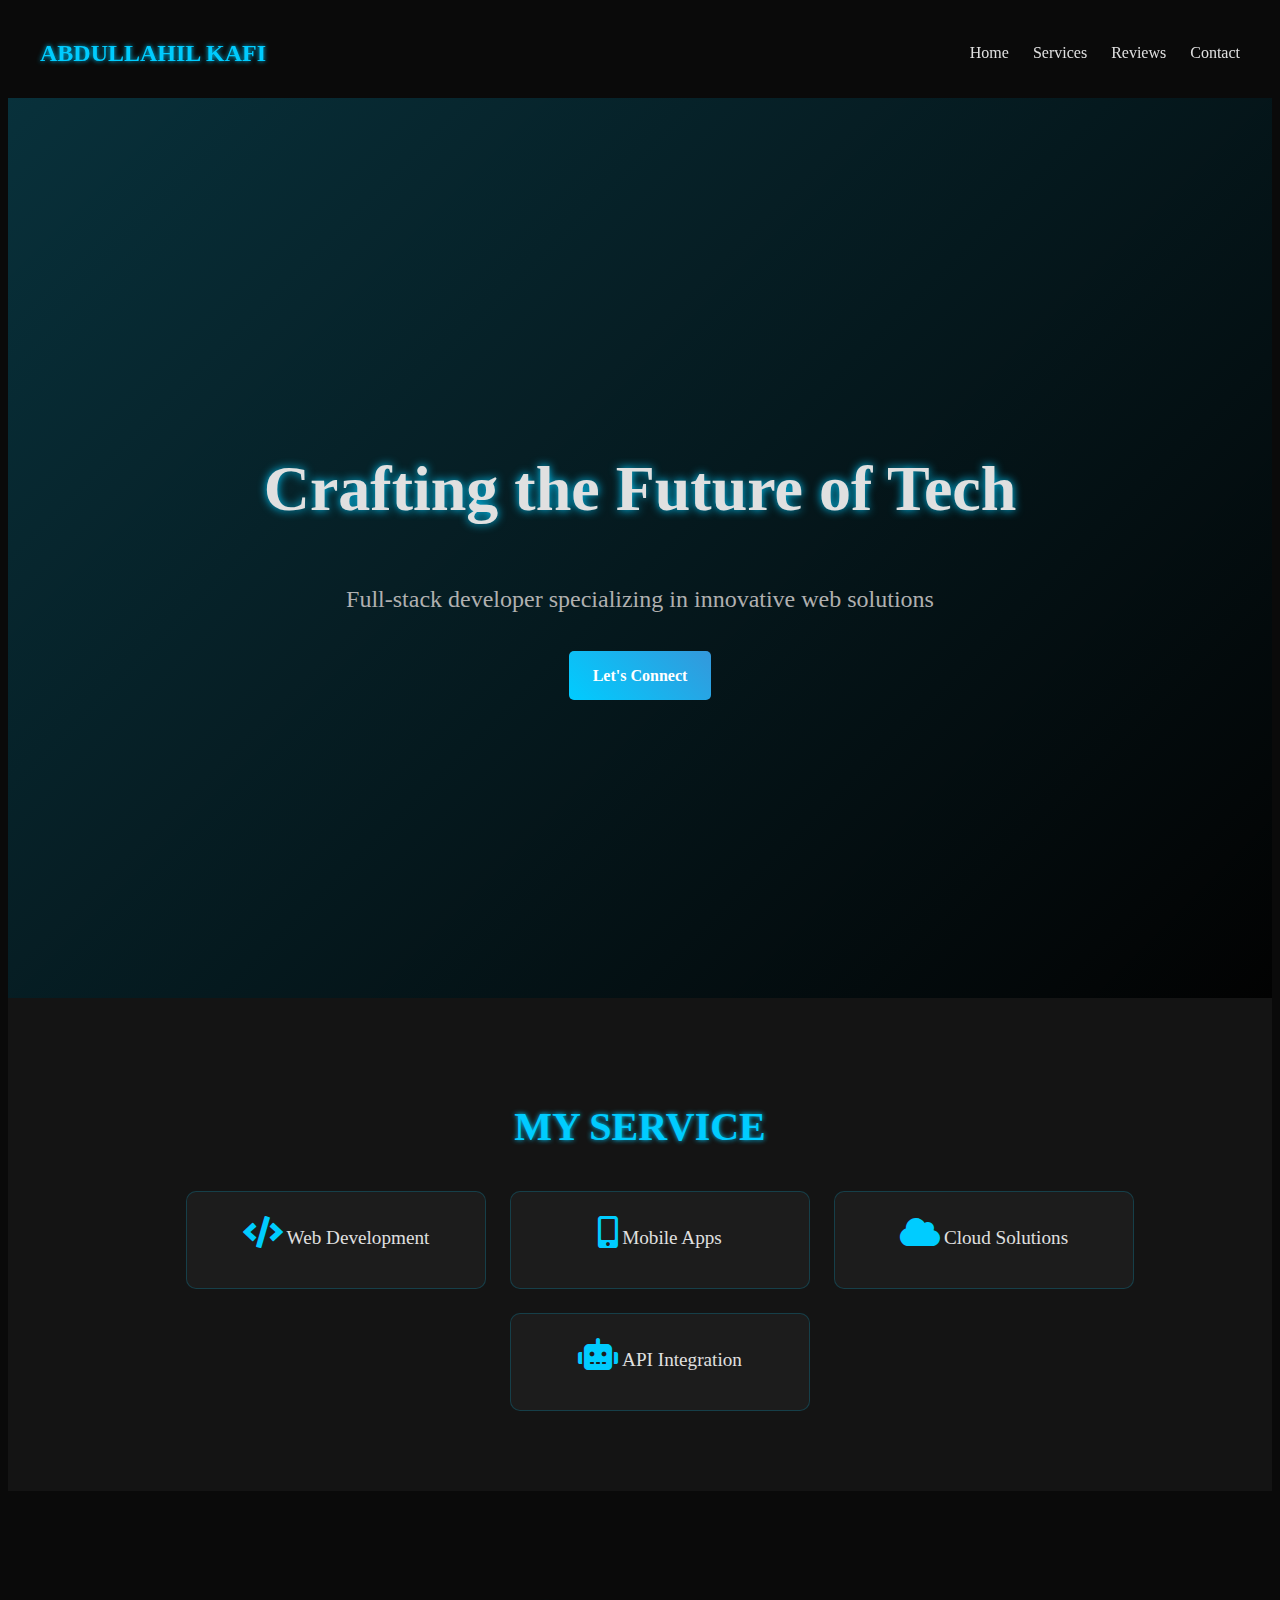
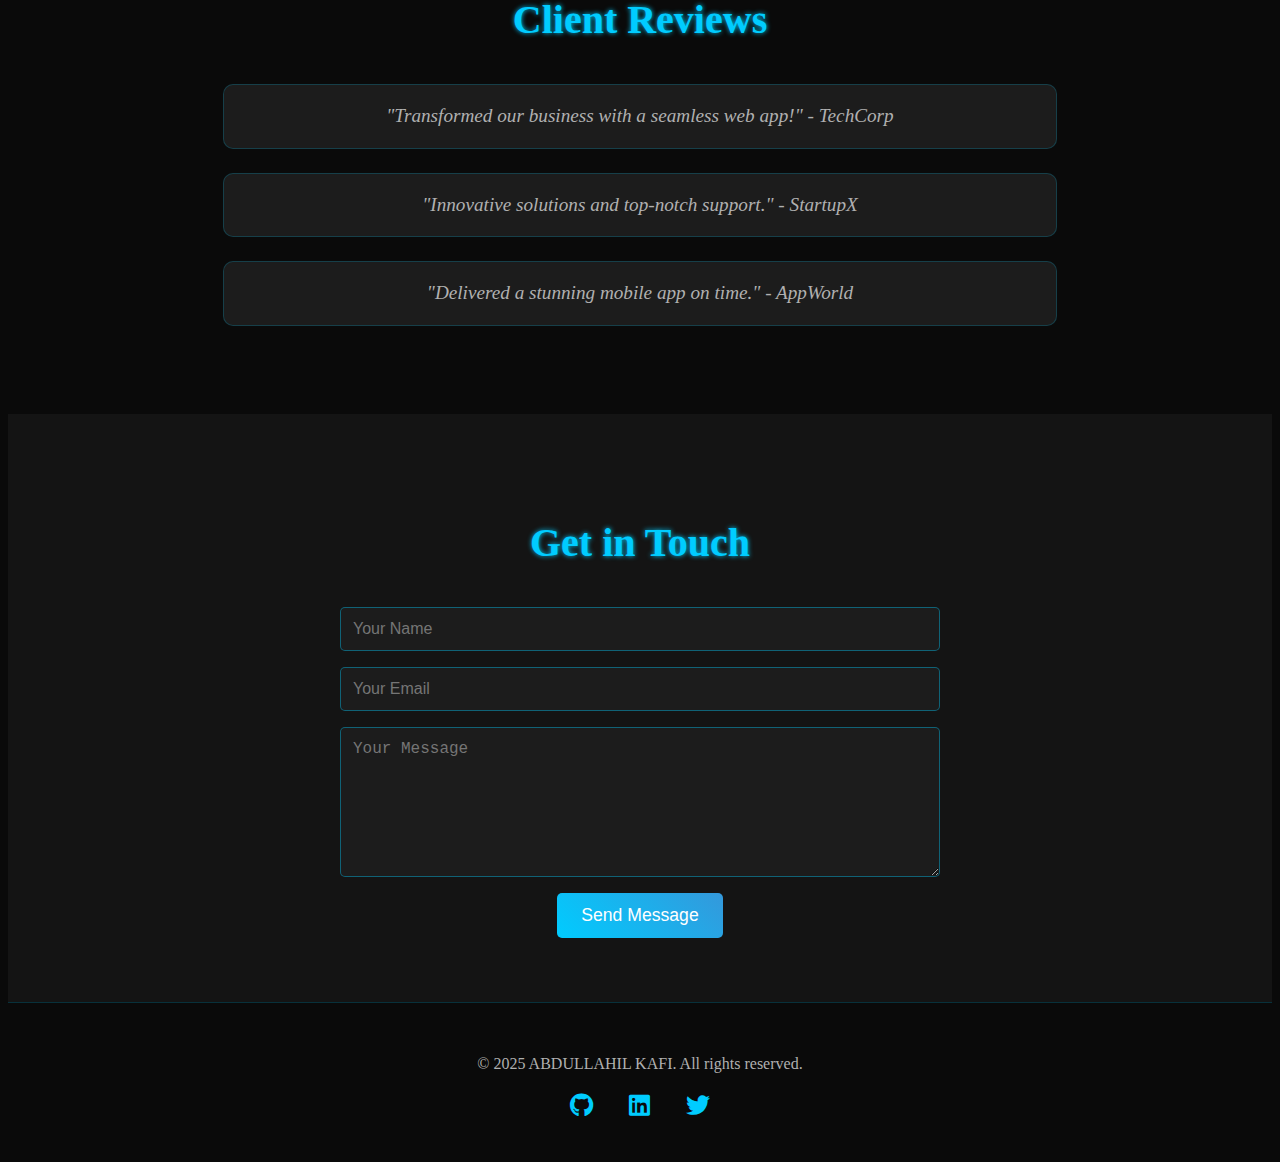
<file: index.html>
<html lang="en"><head>
    <meta charset="UTF-8">
    <meta name="viewport" content="width=device-width, initial-scale=1.0">
    <title>ABDULLAHIL KAFI</title>
    <link rel="icon" href="favicon.svg" type="image/svg+xml">
    
    <link rel="stylesheet" href="https://cdnjs.cloudflare.com/ajax/libs/font-awesome/5.15.4/css/all.min.css">
    <link href="https://fonts.googleapis.com/css2?family=Poppins:wght@300;400;600&amp;display=swap" rel="stylesheet">
    <style>

 {
  transition: box-shadow 0.3s, transform 0.3s;
}
 :hover {
  box-shadow: 0 0 10px #00ccff33, 0 0 20px #00ccff22;
  transform: scale(1.02);
  z-index: 1;
  position: relative;
}
         {
            margin: 0;
            padding: 0;
            box-sizing: border-box;
            font-family: 'Poppins', sans-serif;
        }

        body {
            line-height: 1.6;
            color: #e0e0e0;
            background: #0a0a0a;
            padding: 0;
            overflow-x: hidden;
        }

        /* Navigation */
        .navbar {
            background: rgba(10, 10, 10, 0.9);
            padding: 1rem 2rem;
            position: sticky;
            top: 0;
            z-index: 1000;
            display: flex;
            justify-content: space-between;
            align-items: center;
            backdrop-filter: blur(5px);
        }

        .navbar .logo {
            color: #00ccff;
            font-size: 1.5rem;
            font-weight: 600;
            text-shadow: 0 0 5px #00ccff;
        }

        .nav-links {
            display: flex;
            list-style: none;
        }

        .nav-links li {
            margin-left: 1.5rem;
        }

        .nav-links a {
            color: #e0e0e0;
            text-decoration: none;
            font-size: 1rem;
            transition: color 0.3s, text-shadow 0.3s;
        }

        .nav-links a:hover {
            color: #00ccff;
            text-shadow: 0 0 5px #00ccff;
        }

        .hamburger {
            display: none;
            color: #e0e0e0;
            font-size: 1.5rem;
            cursor: pointer;
        }

        /* Hero Section */
        .hero {
            height: 100vh;
            background: linear-gradient(135deg, rgba(0, 204, 255, 0.2), rgba(0, 0, 0, 0.8)), url('https://abd2-dev.github.io/Bossfolio/images/hero-bg.jpg');
            background-size: cover;
            background-position: center;
            display: flex;
            flex-direction: column;
            justify-content: center;
            align-items: center;
            text-align: center;
            color: #e0e0e0;
            padding: 0 1rem;
        }

        .hero h1 {
            font-size: clamp(2rem, 6vw, 4rem);
            margin-bottom: 1rem;
            text-shadow: 0 0 10px #00ccff;
        }

        .hero p {
            font-size: clamp(1rem, 2.5vw, 1.5rem);
            margin-bottom: 2rem;
            color: #b0b0b0;
        }

        .btn {
            display: inline-block;
            padding: 0.75rem 1.5rem;
            background: linear-gradient(45deg, #00ccff, #3498db);
            color: #fff;
            text-decoration: none;
            border-radius: 5px;
            font-weight: 600;
            transition: transform 0.3s, box-shadow 0.3s;
        }

        .btn:hover {
            transform: scale(1.05);
            box-shadow: 0 0 15px #00ccff;
        }

        /* Services Section */
        .services { 
            padding: 4rem 2rem;
            text-align: center;
            background: #141414;
        }

        .services h2 {
            font-size: clamp(1.5rem, 4vw, 2.5rem);
            margin-bottom: 2rem;
            color: #00ccff;
            text-shadow: 0 0 5px #00ccff;
        }

        .services ul {
            list-style: none;
            display: flex;
            flex-wrap: wrap;
            justify-content: center;
            gap: 1.5rem;
        }

        .services li {
            background: #1c1c1c;
            padding: 1.5rem;
            border-radius: 10px;
            width: 100%;
            max-width: 250px;
            text-align: center;
            transition: transform 0.3s, box-shadow 0.3s;
            border: 1px solid #00ccff33;
        }

        .services li:hover {
            transform: translateY(-5px);
            box-shadow: 0 0 15px #00ccff66;
        }

        .services li i {
            font-size: 2rem;
            color: #00ccff;
            margin-bottom: 1rem;
        }

        .services li span {
            font-size: 1.2rem;
            color: #e0e0e0;
        }

        /* Reviews Section */
        .reviews {
            padding: 4rem 2rem;
            text-align: center;
            background: #0a0a0a;
        }

        .reviews h2 {
            font-size: clamp(1.5rem, 4vw, 2.5rem);
            margin-bottom: 2rem;
            color: #00ccff;
            text-shadow: 0 0 5px #00ccff;
        }

        .reviews p {
            font-style: italic;
            color: #b0b0b0;
            font-size: clamp(1rem, 2vw, 1.2rem);
            margin-bottom: 1.5rem;
            max-width: 800px;
            margin-left: auto;
            margin-right: auto;
            padding: 1rem;
            background: #1c1c1c;
            border-radius: 10px;
            border: 1px solid #00ccff33;
        }

        /* Contact Section */
        .contact {
            padding: 4rem 2rem;
            text-align: center;
            background: #141414;
        }

        .contact h2 {
            font-size: clamp(1.5rem, 4vw, 2.5rem);
            margin-bottom: 2rem;
            color: #00ccff;
            text-shadow: 0 0 5px #00ccff;
        }

        .contact form {
            display: flex;
            flex-direction: column;
            align-items: center;
            gap: 1rem;
            max-width: 600px;
            margin: 0 auto;
        }

        .contact input,
        .contact textarea {
            width: 100%;
            padding: 0.75rem;
            border: 1px solid #00ccff66;
            border-radius: 5px;
            background: #1c1c1c;
            color: #e0e0e0;
            font-size: 1rem;
            transition: border-color 0.3s, box-shadow 0.3s;
        }

        .contact input:focus,
        .contact textarea:focus {
            border-color: #00ccff;
            box-shadow: 0 0 10px #00ccff66;
            outline: none;
        }

        .contact textarea {
            resize: vertical;
            min-height: 150px;
        }

        .contact button {
            padding: 0.75rem 1.5rem;
            background: linear-gradient(45deg, #00ccff, #3498db);
            color: #fff;
            border: none;
            border-radius: 5px;
            font-size: 1.1rem;
            cursor: pointer;
            transition: transform 0.3s, box-shadow 0.3s;
        }

        .contact button:hover {
            transform: scale(1.05);
            box-shadow: 0 0 15px #00ccff;
        }

        /* Footer */
        .footer {
            background: #0a0a0a;
            padding: 2rem;
            text-align: center;
            border-top: 1px solid #00ccff33;
        }

        .footer p {
            color: #b0b0b0;
            margin-bottom: 1rem;
        }

        .social a {
            color: #00ccff;
            font-size: 1.5rem;
            margin: 0 1rem;
            transition: color 0.3s, text-shadow 0.3s;
        }

        .social a:hover {
            color: #3498db;
            text-shadow: 0 0 10px #3498db;
        }

        /* Media Queries */
        @media (max-width: 768px) {
            .nav-links {
                display: none;
                flex-direction: column;
                position: absolute;
                top: 60px;
                left: 0;
                background: #0a0a0a;
                width: 100%;
                padding: 1rem;
                border-top: 1px solid #00ccff33;
            }

            .nav-links.active {
                display: flex;
            }

            .nav-links li {
                margin: 0.5rem 0;
            }

            .hamburger {
                display: block;
            }

            .hero h1 {
                font-size: clamp(1.5rem, 5vw, 3rem);
            }

            .hero p {
                font-size: clamp(0.9rem, 2vw, 1.2rem);
            }

            .services ul {
                flex-direction: column;
                align-items: center;
            }

            .services li {
                max-width: 300px;
            }

            .contact form {
                width: 90%;
            }
        }

        @media (max-width: 600px) {
            .navbar {
                padding: 1rem;
            }

            .services,
            .reviews,
            .contact {
                padding: 2rem 1rem;
            }

            .services li {
                max-width: 100%;
            }

            .reviews p {
                font-size: 1rem;
            }

            .contact button {
                font-size: 1rem;
            }
        }
    </style>
</head>
<body>
    <!-- Navigation -->
    <nav class="navbar">
        <div class="logo">ABDULLAHIL KAFI</div>
        <ul class="nav-links">
            <li><a href="#home">Home</a></li>
            <li><a href="services.html">Services</a></li>
            <li><a href="#reviews">Reviews</a></li>
            <li><a href="#contact">Contact</a></li>
        </ul>
        <div class="hamburger">
            <i class="fas fa-bars"></i>
        </div>
    </nav>

    <!-- Hero Section -->
    <section id="home" class="hero">
        <h1>Crafting the Future of Tech</h1>
        <p>Full-stack developer specializing in innovative web solutions</p>
        <a href="#contact" class="btn">Let's Connect</a>
    </section>

    <!-- Services Section -->
    <section id="services" class="services">
        <h2>MY SERVICE</h2>
        <ul>
            <li>
                <i class="fas fa-code"></i>
                <span>Web Development</span>
            </li>
            <li>
                <i class="fas fa-mobile-alt"></i>
                <span>Mobile Apps</span>
            </li>
            <li>
                <i class="fas fa-cloud"></i>
                <span>Cloud Solutions</span>
            </li>
            <li>
                <i class="fas fa-robot"></i>
                <span>API Integration</span>
            </li>
        </ul>
    </section>

    <!-- Reviews Section -->
    <section id="reviews" class="reviews">
        <h2>Client Reviews</h2>
        <p>"Transformed our business with a seamless web app!" - TechCorp</p>
        <p>"Innovative solutions and top-notch support." - StartupX</p>
        <p>"Delivered a stunning mobile app on time." - AppWorld</p>
    </section>

    <!-- Contact Section -->
    <section id="contact" class="contact">
        <h2>Get in Touch</h2>
        <form id="contact-form">
            <input type="text" id="name" placeholder="Your Name" required="">
            <input type="email" id="email" placeholder="Your Email" required="">
            <textarea id="message" placeholder="Your Message" required=""></textarea>
            <button type="submit">Send Message</button>
        </form>
    </section>

    <!-- Footer -->
    <footer class="footer">
        <p>© 2025 ABDULLAHIL KAFI. All rights reserved.</p>
        <div class="social">
            <a href="https://abd2-dev.github.io/abd.Bossfolio/" target="_blank"><i class="fab fa-github"></i></a>
            <a href="https://linkedin.com" target="_blank"><i class="fab fa-linkedin"></i></a>
            <a href="https://twitter.com" target="_blank"><i class="fab fa-twitter"></i></a>
        </div>
    </footer>

    <script>
        // Hamburger Menu Toggle
        const hamburger = document.querySelector('.hamburger');
        const navLinks = document.querySelector('.nav-links');

        hamburger.addEventListener('click', () => {
            navLinks.classList.toggle('active');
        });

        // Smooth Scroll
        document.querySelectorAll('a[href^="#"]').forEach(anchor => {
            anchor.addEventListener('click', function(e) {
                e.preventDefault();
                document.querySelector(this.getAttribute('href')).scrollIntoView({
                    behavior: 'smooth'
                });
                navLinks.classList.remove('active'); // Close menu on link click
            });
        });

        // Contact Form Submission
        document.getElementById('contact-form').addEventListener('submit', function(e) {
            e.preventDefault();
            const name = document.getElementById('name').value;
            const email = document.getElementById('email').value;
            const message = document.getElementById('message').value;

            // Demo alert for form submission
            alert(`Message sent!\nName: ${name}\nEmail: ${email}\nMessage: ${message}`);
            this.reset();
        });
    </script>


</body></html>
</file>
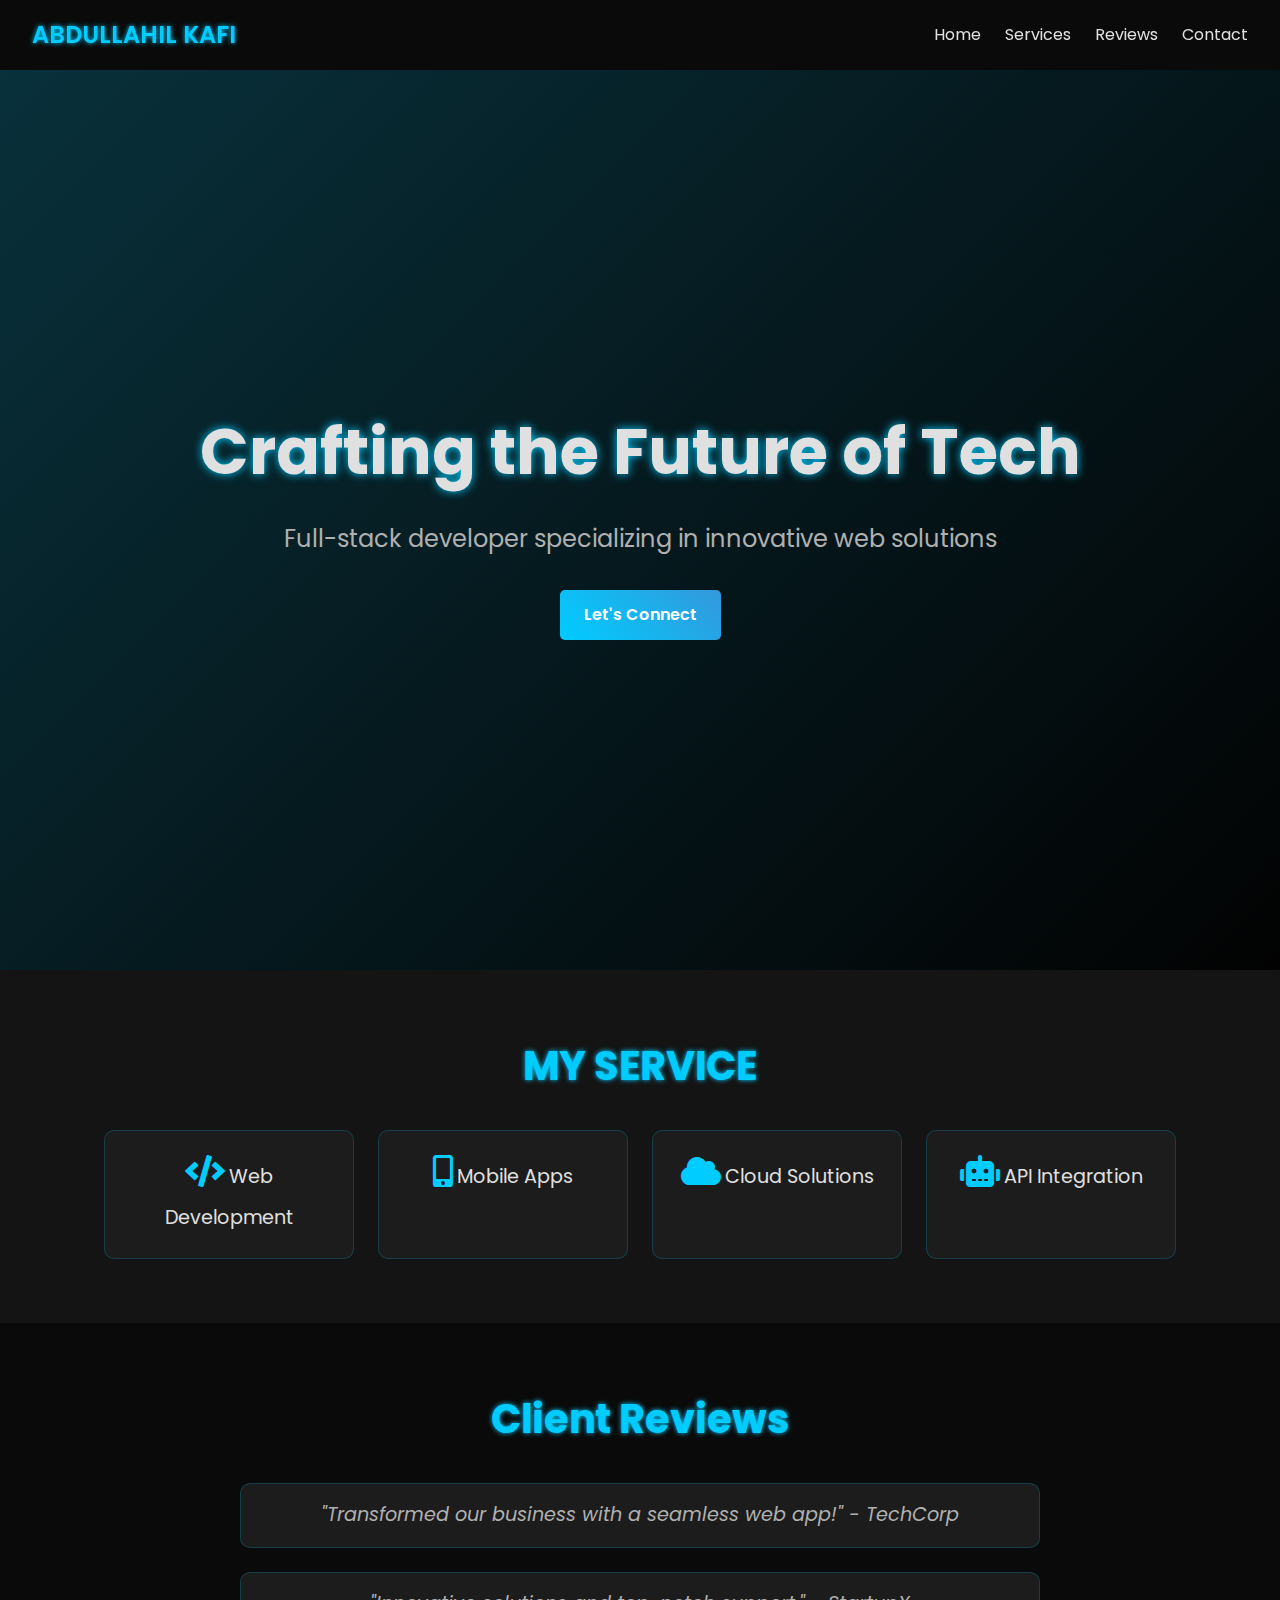
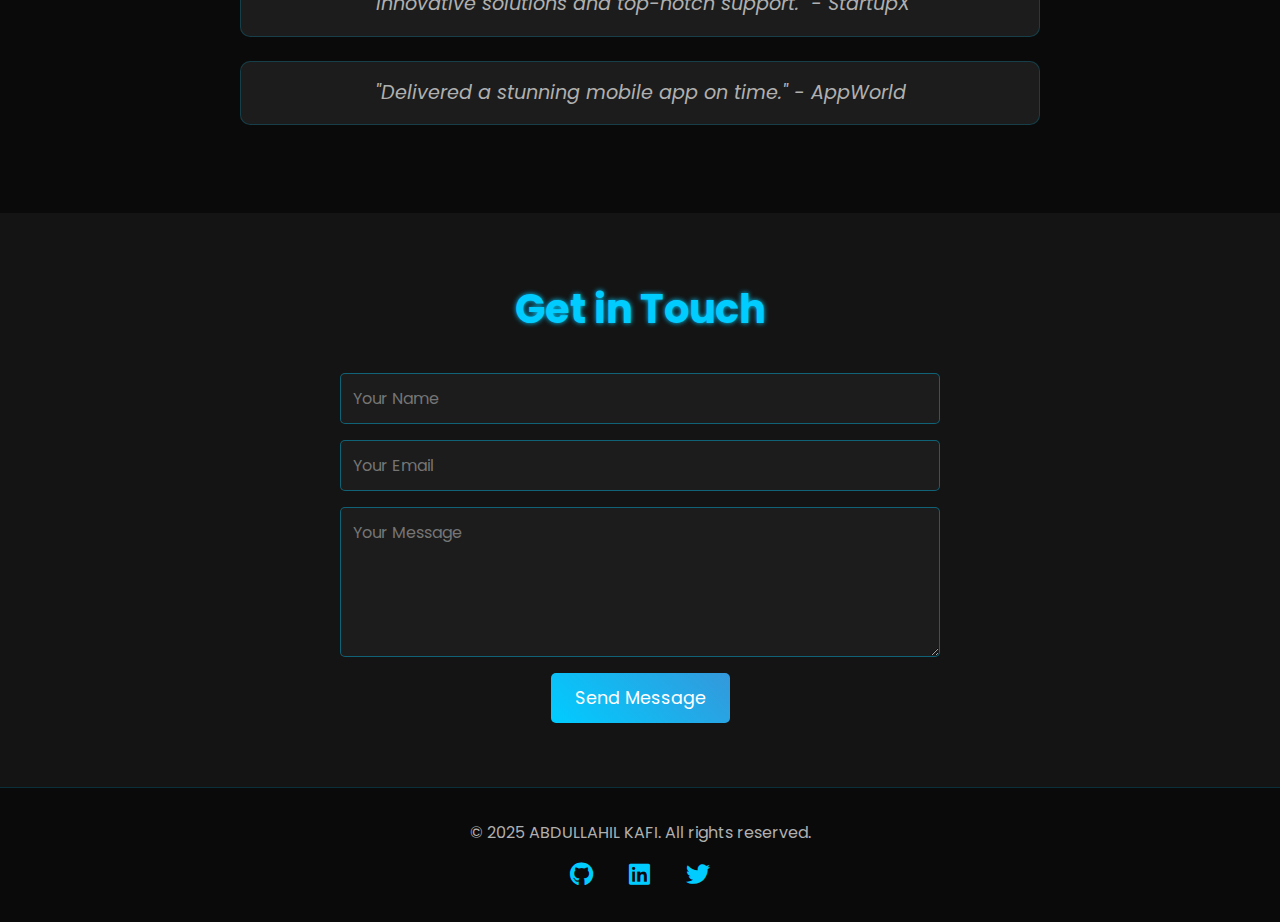
<file: .github/index.html>
<html lang="en"><head>
    <meta charset="UTF-8">
    <meta name="viewport" content="width=device-width, initial-scale=1.0">
    <title>ABDULLAHIL KAFI</title>
    
    <link rel="stylesheet" href="https://cdnjs.cloudflare.com/ajax/libs/font-awesome/5.15.4/css/all.min.css">
    <link href="https://fonts.googleapis.com/css2?family=Poppins:wght@300;400;600&amp;display=swap" rel="stylesheet">
    <style>
        * {
            margin: 0;
            padding: 0;
            box-sizing: border-box;
            font-family: 'Poppins', sans-serif;
        }

        body {
            line-height: 1.6;
            color: #e0e0e0;
            background: #0a0a0a;
            padding: 0;
            overflow-x: hidden;
        }

        /* Navigation */
        .navbar {
            background: rgba(10, 10, 10, 0.9);
            padding: 1rem 2rem;
            position: sticky;
            top: 0;
            z-index: 1000;
            display: flex;
            justify-content: space-between;
            align-items: center;
            backdrop-filter: blur(5px);
        }

        .navbar .logo {
            color: #00ccff;
            font-size: 1.5rem;
            font-weight: 600;
            text-shadow: 0 0 5px #00ccff;
        }

        .nav-links {
            display: flex;
            list-style: none;
        }

        .nav-links li {
            margin-left: 1.5rem;
        }

        .nav-links a {
            color: #e0e0e0;
            text-decoration: none;
            font-size: 1rem;
            transition: color 0.3s, text-shadow 0.3s;
        }

        .nav-links a:hover {
            color: #00ccff;
            text-shadow: 0 0 5px #00ccff;
        }

        .hamburger {
            display: none;
            color: #e0e0e0;
            font-size: 1.5rem;
            cursor: pointer;
        }

        /* Hero Section */
        .hero {
            height: 100vh;
            background: linear-gradient(135deg, rgba(0, 204, 255, 0.2), rgba(0, 0, 0, 0.8)), url('https://abd2-dev.github.io/Bossfolio/images/hero-bg.jpg');
            background-size: cover;
            background-position: center;
            display: flex;
            flex-direction: column;
            justify-content: center;
            align-items: center;
            text-align: center;
            color: #e0e0e0;
            padding: 0 1rem;
        }

        .hero h1 {
            font-size: clamp(2rem, 6vw, 4rem);
            margin-bottom: 1rem;
            text-shadow: 0 0 10px #00ccff;
        }

        .hero p {
            font-size: clamp(1rem, 2.5vw, 1.5rem);
            margin-bottom: 2rem;
            color: #b0b0b0;
        }

        .btn {
            display: inline-block;
            padding: 0.75rem 1.5rem;
            background: linear-gradient(45deg, #00ccff, #3498db);
            color: #fff;
            text-decoration: none;
            border-radius: 5px;
            font-weight: 600;
            transition: transform 0.3s, box-shadow 0.3s;
        }

        .btn:hover {
            transform: scale(1.05);
            box-shadow: 0 0 15px #00ccff;
        }

        /* Services Section */
        .services { 
            padding: 4rem 2rem;
            text-align: center;
            background: #141414;
        }

        .services h2 {
            font-size: clamp(1.5rem, 4vw, 2.5rem);
            margin-bottom: 2rem;
            color: #00ccff;
            text-shadow: 0 0 5px #00ccff;
        }

        .services ul {
            list-style: none;
            display: flex;
            flex-wrap: wrap;
            justify-content: center;
            gap: 1.5rem;
        }

        .services li {
            background: #1c1c1c;
            padding: 1.5rem;
            border-radius: 10px;
            width: 100%;
            max-width: 250px;
            text-align: center;
            transition: transform 0.3s, box-shadow 0.3s;
            border: 1px solid #00ccff33;
        }

        .services li:hover {
            transform: translateY(-5px);
            box-shadow: 0 0 15px #00ccff66;
        }

        .services li i {
            font-size: 2rem;
            color: #00ccff;
            margin-bottom: 1rem;
        }

        .services li span {
            font-size: 1.2rem;
            color: #e0e0e0;
        }

        /* Reviews Section */
        .reviews {
            padding: 4rem 2rem;
            text-align: center;
            background: #0a0a0a;
        }

        .reviews h2 {
            font-size: clamp(1.5rem, 4vw, 2.5rem);
            margin-bottom: 2rem;
            color: #00ccff;
            text-shadow: 0 0 5px #00ccff;
        }

        .reviews p {
            font-style: italic;
            color: #b0b0b0;
            font-size: clamp(1rem, 2vw, 1.2rem);
            margin-bottom: 1.5rem;
            max-width: 800px;
            margin-left: auto;
            margin-right: auto;
            padding: 1rem;
            background: #1c1c1c;
            border-radius: 10px;
            border: 1px solid #00ccff33;
        }

        /* Contact Section */
        .contact {
            padding: 4rem 2rem;
            text-align: center;
            background: #141414;
        }

        .contact h2 {
            font-size: clamp(1.5rem, 4vw, 2.5rem);
            margin-bottom: 2rem;
            color: #00ccff;
            text-shadow: 0 0 5px #00ccff;
        }

        .contact form {
            display: flex;
            flex-direction: column;
            align-items: center;
            gap: 1rem;
            max-width: 600px;
            margin: 0 auto;
        }

        .contact input,
        .contact textarea {
            width: 100%;
            padding: 0.75rem;
            border: 1px solid #00ccff66;
            border-radius: 5px;
            background: #1c1c1c;
            color: #e0e0e0;
            font-size: 1rem;
            transition: border-color 0.3s, box-shadow 0.3s;
        }

        .contact input:focus,
        .contact textarea:focus {
            border-color: #00ccff;
            box-shadow: 0 0 10px #00ccff66;
            outline: none;
        }

        .contact textarea {
            resize: vertical;
            min-height: 150px;
        }

        .contact button {
            padding: 0.75rem 1.5rem;
            background: linear-gradient(45deg, #00ccff, #3498db);
            color: #fff;
            border: none;
            border-radius: 5px;
            font-size: 1.1rem;
            cursor: pointer;
            transition: transform 0.3s, box-shadow 0.3s;
        }

        .contact button:hover {
            transform: scale(1.05);
            box-shadow: 0 0 15px #00ccff;
        }

        /* Footer */
        .footer {
            background: #0a0a0a;
            padding: 2rem;
            text-align: center;
            border-top: 1px solid #00ccff33;
        }

        .footer p {
            color: #b0b0b0;
            margin-bottom: 1rem;
        }

        .social a {
            color: #00ccff;
            font-size: 1.5rem;
            margin: 0 1rem;
            transition: color 0.3s, text-shadow 0.3s;
        }

        .social a:hover {
            color: #3498db;
            text-shadow: 0 0 10px #3498db;
        }

        /* Media Queries */
        @media (max-width: 768px) {
            .nav-links {
                display: none;
                flex-direction: column;
                position: absolute;
                top: 60px;
                left: 0;
                background: #0a0a0a;
                width: 100%;
                padding: 1rem;
                border-top: 1px solid #00ccff33;
            }

            .nav-links.active {
                display: flex;
            }

            .nav-links li {
                margin: 0.5rem 0;
            }

            .hamburger {
                display: block;
            }

            .hero h1 {
                font-size: clamp(1.5rem, 5vw, 3rem);
            }

            .hero p {
                font-size: clamp(0.9rem, 2vw, 1.2rem);
            }

            .services ul {
                flex-direction: column;
                align-items: center;
            }

            .services li {
                max-width: 300px;
            }

            .contact form {
                width: 90%;
            }
        }

        @media (max-width: 600px) {
            .navbar {
                padding: 1rem;
            }

            .services,
            .reviews,
            .contact {
                padding: 2rem 1rem;
            }

            .services li {
                max-width: 100%;
            }

            .reviews p {
                font-size: 1rem;
            }

            .contact button {
                font-size: 1rem;
            }
        }
    </style>
</head>
<body>
    <!-- Navigation -->
    <nav class="navbar">
        <div class="logo">ABDULLAHIL KAFI</div>
        <ul class="nav-links">
            <li><a href="#home">Home</a></li>
            <li><a href="#services">Services</a></li>
            <li><a href="#reviews">Reviews</a></li>
            <li><a href="#contact">Contact</a></li>
        </ul>
        <div class="hamburger">
            <i class="fas fa-bars"></i>
        </div>
    </nav>

    <!-- Hero Section -->
    <section id="home" class="hero">
        <h1>Crafting the Future of Tech</h1>
        <p>Full-stack developer specializing in innovative web solutions</p>
        <a href="#contact" class="btn">Let's Connect</a>
    </section>

    <!-- Services Section -->
    <section id="services" class="services">
        <h2>MY SERVICE</h2>
        <ul>
            <li>
                <i class="fas fa-code"></i>
                <span>Web Development</span>
            </li>
            <li>
                <i class="fas fa-mobile-alt"></i>
                <span>Mobile Apps</span>
            </li>
            <li>
                <i class="fas fa-cloud"></i>
                <span>Cloud Solutions</span>
            </li>
            <li>
                <i class="fas fa-robot"></i>
                <span>API Integration</span>
            </li>
        </ul>
    </section>

    <!-- Reviews Section -->
    <section id="reviews" class="reviews">
        <h2>Client Reviews</h2>
        <p>"Transformed our business with a seamless web app!" - TechCorp</p>
        <p>"Innovative solutions and top-notch support." - StartupX</p>
        <p>"Delivered a stunning mobile app on time." - AppWorld</p>
    </section>

    <!-- Contact Section -->
    <section id="contact" class="contact">
        <h2>Get in Touch</h2>
        <form id="contact-form">
            <input type="text" id="name" placeholder="Your Name" required="">
            <input type="email" id="email" placeholder="Your Email" required="">
            <textarea id="message" placeholder="Your Message" required=""></textarea>
            <button type="submit">Send Message</button>
        </form>
    </section>

    <!-- Footer -->
    <footer class="footer">
        <p>© 2025 ABDULLAHIL KAFI. All rights reserved.</p>
        <div class="social">
            <a href="https://abd2-dev.github.io/Bossfolio" target="_blank"><i class="fab fa-github"></i></a>
            <a href="https://linkedin.com" target="_blank"><i class="fab fa-linkedin"></i></a>
            <a href="https://twitter.com" target="_blank"><i class="fab fa-twitter"></i></a>
        </div>
    </footer>

    <script>
        // Hamburger Menu Toggle
        const hamburger = document.querySelector('.hamburger');
        const navLinks = document.querySelector('.nav-links');

        hamburger.addEventListener('click', () => {
            navLinks.classList.toggle('active');
        });

        // Smooth Scroll
        document.querySelectorAll('a[href^="#"]').forEach(anchor => {
            anchor.addEventListener('click', function(e) {
                e.preventDefault();
                document.querySelector(this.getAttribute('href')).scrollIntoView({
                    behavior: 'smooth'
                });
                navLinks.classList.remove('active'); // Close menu on link click
            });
        });

        // Contact Form Submission
        document.getElementById('contact-form').addEventListener('submit', function(e) {
            e.preventDefault();
            const name = document.getElementById('name').value;
            const email = document.getElementById('email').value;
            const message = document.getElementById('message').value;

            // Demo alert for form submission
            alert(`Message sent!\nName: ${name}\nEmail: ${email}\nMessage: ${message}`);
            this.reset();
        });
    </script>


</body></html>
</file>
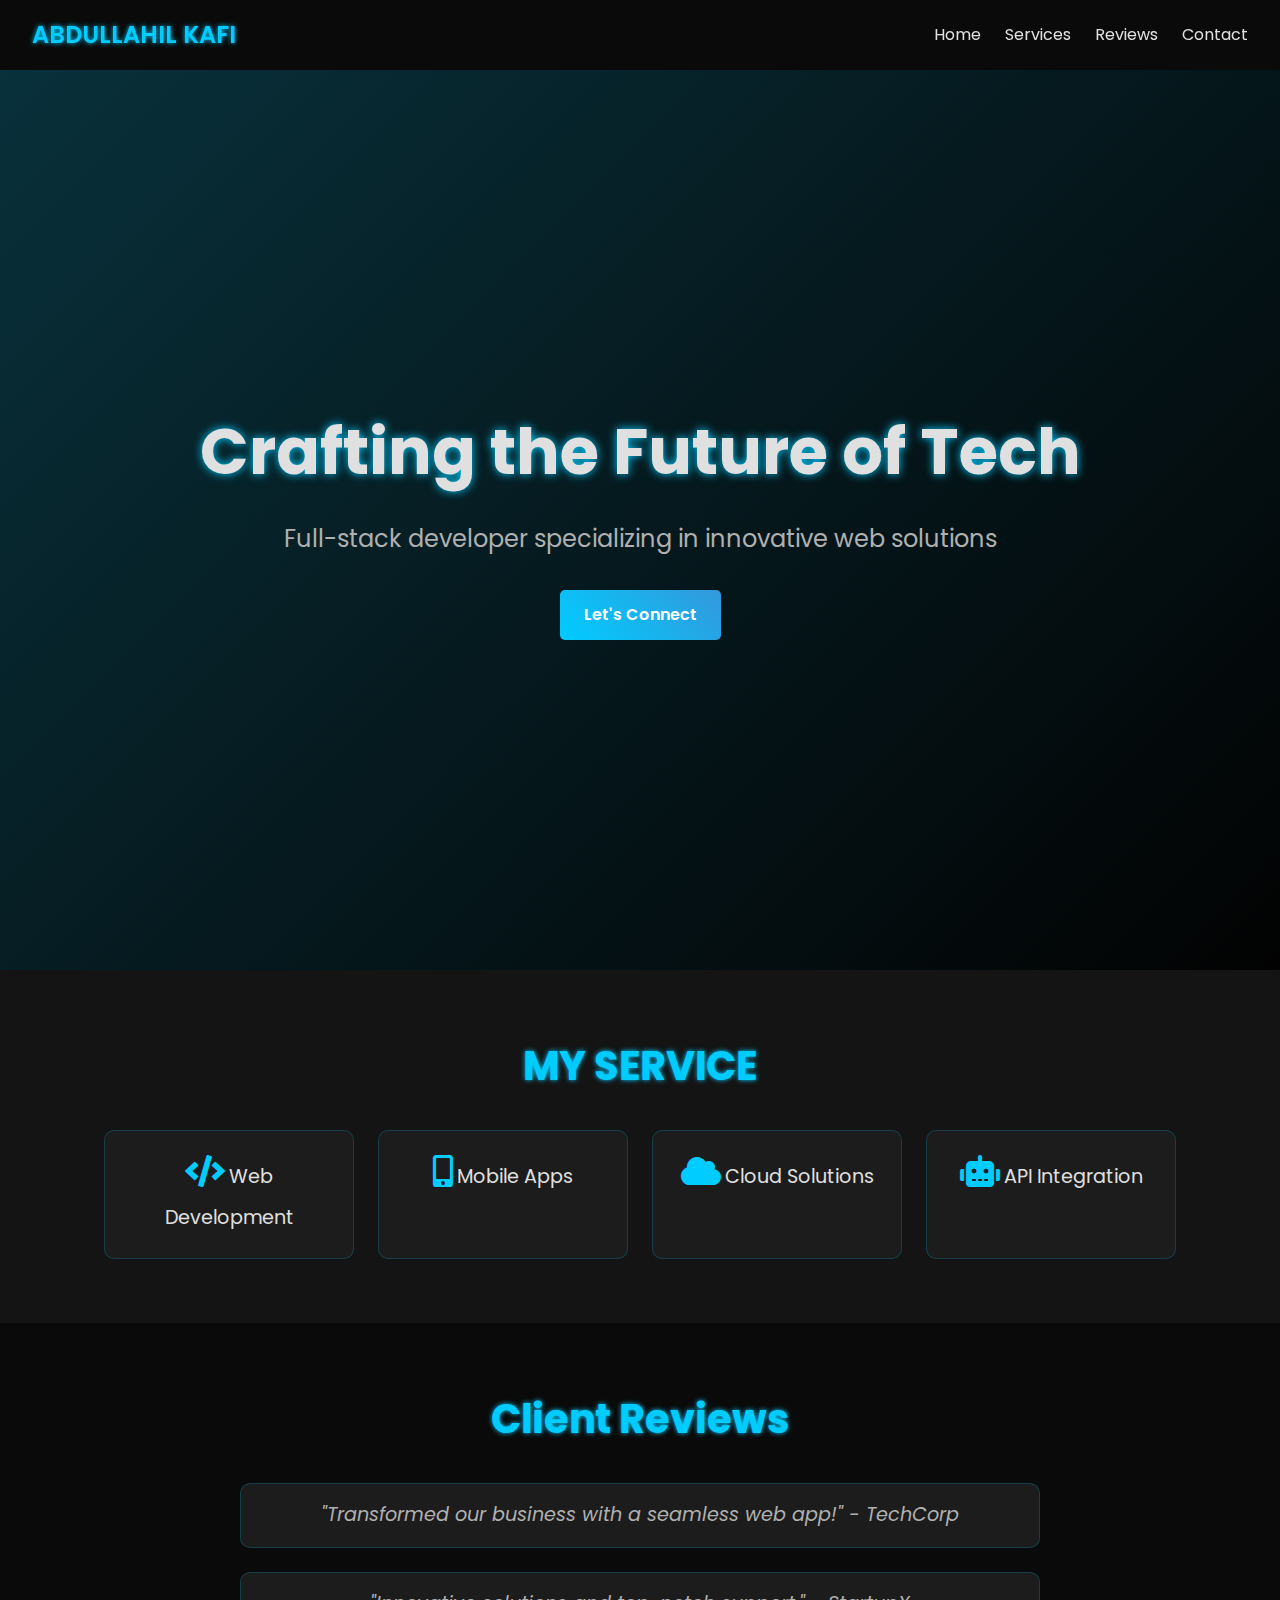
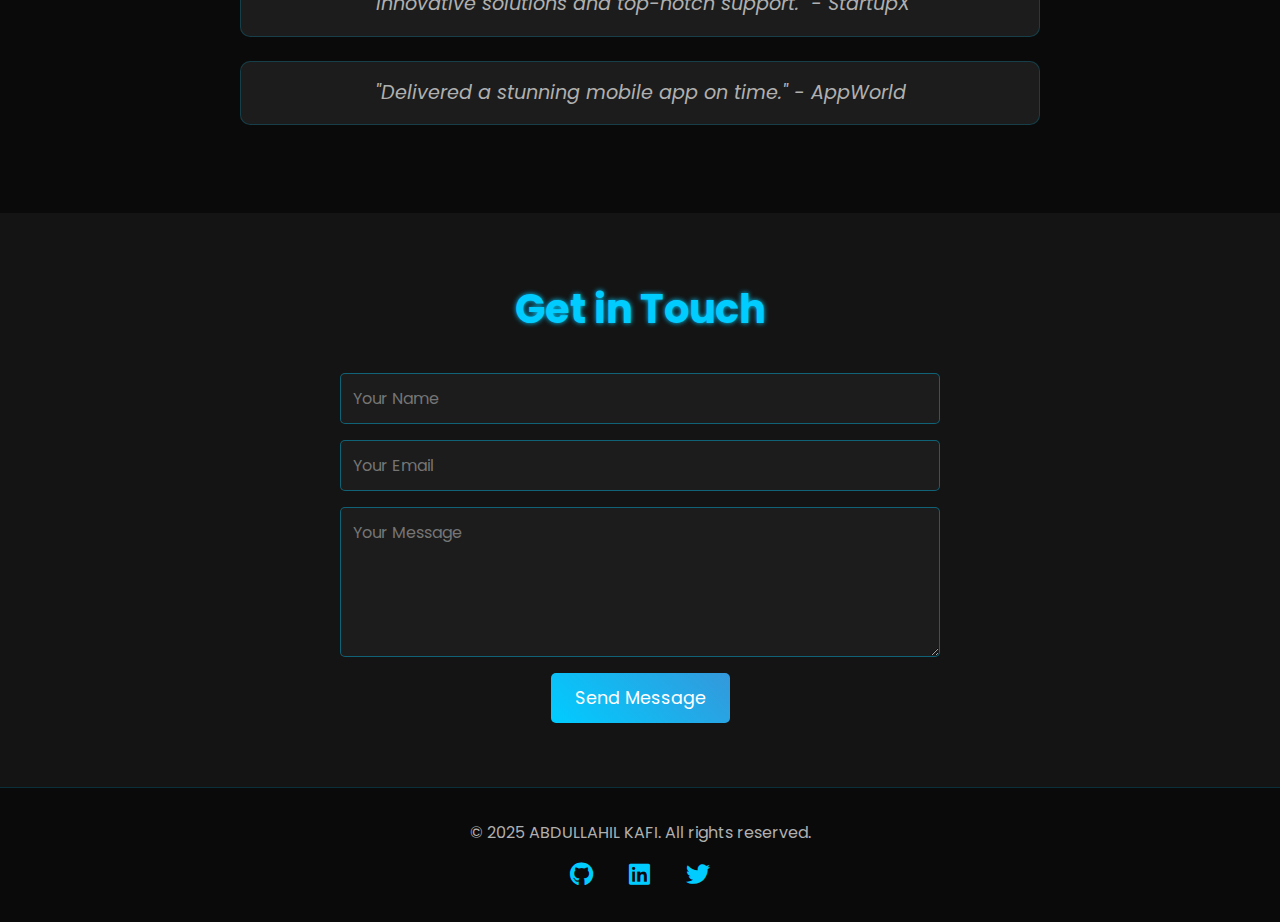
<file: docs/index.html>
<html lang="en"><head>
    <meta charset="UTF-8">
    <meta name="viewport" content="width=device-width, initial-scale=1.0">
    <title>ABDULLAHIL KAFI</title>
    
    <link rel="stylesheet" href="https://cdnjs.cloudflare.com/ajax/libs/font-awesome/5.15.4/css/all.min.css">
    <link href="https://fonts.googleapis.com/css2?family=Poppins:wght@300;400;600&amp;display=swap" rel="stylesheet">
    <style>
        * {
            margin: 0;
            padding: 0;
            box-sizing: border-box;
            font-family: 'Poppins', sans-serif;
        }

        body {
            line-height: 1.6;
            color: #e0e0e0;
            background: #0a0a0a;
            padding: 0;
            overflow-x: hidden;
        }

        /* Navigation */
        .navbar {
            background: rgba(10, 10, 10, 0.9);
            padding: 1rem 2rem;
            position: sticky;
            top: 0;
            z-index: 1000;
            display: flex;
            justify-content: space-between;
            align-items: center;
            backdrop-filter: blur(5px);
        }

        .navbar .logo {
            color: #00ccff;
            font-size: 1.5rem;
            font-weight: 600;
            text-shadow: 0 0 5px #00ccff;
        }

        .nav-links {
            display: flex;
            list-style: none;
        }

        .nav-links li {
            margin-left: 1.5rem;
        }

        .nav-links a {
            color: #e0e0e0;
            text-decoration: none;
            font-size: 1rem;
            transition: color 0.3s, text-shadow 0.3s;
        }

        .nav-links a:hover {
            color: #00ccff;
            text-shadow: 0 0 5px #00ccff;
        }

        .hamburger {
            display: none;
            color: #e0e0e0;
            font-size: 1.5rem;
            cursor: pointer;
        }

        /* Hero Section */
        .hero {
            height: 100vh;
            background: linear-gradient(135deg, rgba(0, 204, 255, 0.2), rgba(0, 0, 0, 0.8)), url('https://abd2-dev.github.io/Bossfolio/images/hero-bg.jpg');
            background-size: cover;
            background-position: center;
            display: flex;
            flex-direction: column;
            justify-content: center;
            align-items: center;
            text-align: center;
            color: #e0e0e0;
            padding: 0 1rem;
        }

        .hero h1 {
            font-size: clamp(2rem, 6vw, 4rem);
            margin-bottom: 1rem;
            text-shadow: 0 0 10px #00ccff;
        }

        .hero p {
            font-size: clamp(1rem, 2.5vw, 1.5rem);
            margin-bottom: 2rem;
            color: #b0b0b0;
        }

        .btn {
            display: inline-block;
            padding: 0.75rem 1.5rem;
            background: linear-gradient(45deg, #00ccff, #3498db);
            color: #fff;
            text-decoration: none;
            border-radius: 5px;
            font-weight: 600;
            transition: transform 0.3s, box-shadow 0.3s;
        }

        .btn:hover {
            transform: scale(1.05);
            box-shadow: 0 0 15px #00ccff;
        }

        /* Services Section */
        .services { 
            padding: 4rem 2rem;
            text-align: center;
            background: #141414;
        }

        .services h2 {
            font-size: clamp(1.5rem, 4vw, 2.5rem);
            margin-bottom: 2rem;
            color: #00ccff;
            text-shadow: 0 0 5px #00ccff;
        }

        .services ul {
            list-style: none;
            display: flex;
            flex-wrap: wrap;
            justify-content: center;
            gap: 1.5rem;
        }

        .services li {
            background: #1c1c1c;
            padding: 1.5rem;
            border-radius: 10px;
            width: 100%;
            max-width: 250px;
            text-align: center;
            transition: transform 0.3s, box-shadow 0.3s;
            border: 1px solid #00ccff33;
        }

        .services li:hover {
            transform: translateY(-5px);
            box-shadow: 0 0 15px #00ccff66;
        }

        .services li i {
            font-size: 2rem;
            color: #00ccff;
            margin-bottom: 1rem;
        }

        .services li span {
            font-size: 1.2rem;
            color: #e0e0e0;
        }

        /* Reviews Section */
        .reviews {
            padding: 4rem 2rem;
            text-align: center;
            background: #0a0a0a;
        }

        .reviews h2 {
            font-size: clamp(1.5rem, 4vw, 2.5rem);
            margin-bottom: 2rem;
            color: #00ccff;
            text-shadow: 0 0 5px #00ccff;
        }

        .reviews p {
            font-style: italic;
            color: #b0b0b0;
            font-size: clamp(1rem, 2vw, 1.2rem);
            margin-bottom: 1.5rem;
            max-width: 800px;
            margin-left: auto;
            margin-right: auto;
            padding: 1rem;
            background: #1c1c1c;
            border-radius: 10px;
            border: 1px solid #00ccff33;
        }

        /* Contact Section */
        .contact {
            padding: 4rem 2rem;
            text-align: center;
            background: #141414;
        }

        .contact h2 {
            font-size: clamp(1.5rem, 4vw, 2.5rem);
            margin-bottom: 2rem;
            color: #00ccff;
            text-shadow: 0 0 5px #00ccff;
        }

        .contact form {
            display: flex;
            flex-direction: column;
            align-items: center;
            gap: 1rem;
            max-width: 600px;
            margin: 0 auto;
        }

        .contact input,
        .contact textarea {
            width: 100%;
            padding: 0.75rem;
            border: 1px solid #00ccff66;
            border-radius: 5px;
            background: #1c1c1c;
            color: #e0e0e0;
            font-size: 1rem;
            transition: border-color 0.3s, box-shadow 0.3s;
        }

        .contact input:focus,
        .contact textarea:focus {
            border-color: #00ccff;
            box-shadow: 0 0 10px #00ccff66;
            outline: none;
        }

        .contact textarea {
            resize: vertical;
            min-height: 150px;
        }

        .contact button {
            padding: 0.75rem 1.5rem;
            background: linear-gradient(45deg, #00ccff, #3498db);
            color: #fff;
            border: none;
            border-radius: 5px;
            font-size: 1.1rem;
            cursor: pointer;
            transition: transform 0.3s, box-shadow 0.3s;
        }

        .contact button:hover {
            transform: scale(1.05);
            box-shadow: 0 0 15px #00ccff;
        }

        /* Footer */
        .footer {
            background: #0a0a0a;
            padding: 2rem;
            text-align: center;
            border-top: 1px solid #00ccff33;
        }

        .footer p {
            color: #b0b0b0;
            margin-bottom: 1rem;
        }

        .social a {
            color: #00ccff;
            font-size: 1.5rem;
            margin: 0 1rem;
            transition: color 0.3s, text-shadow 0.3s;
        }

        .social a:hover {
            color: #3498db;
            text-shadow: 0 0 10px #3498db;
        }

        /* Media Queries */
        @media (max-width: 768px) {
            .nav-links {
                display: none;
                flex-direction: column;
                position: absolute;
                top: 60px;
                left: 0;
                background: #0a0a0a;
                width: 100%;
                padding: 1rem;
                border-top: 1px solid #00ccff33;
            }

            .nav-links.active {
                display: flex;
            }

            .nav-links li {
                margin: 0.5rem 0;
            }

            .hamburger {
                display: block;
            }

            .hero h1 {
                font-size: clamp(1.5rem, 5vw, 3rem);
            }

            .hero p {
                font-size: clamp(0.9rem, 2vw, 1.2rem);
            }

            .services ul {
                flex-direction: column;
                align-items: center;
            }

            .services li {
                max-width: 300px;
            }

            .contact form {
                width: 90%;
            }
        }

        @media (max-width: 600px) {
            .navbar {
                padding: 1rem;
            }

            .services,
            .reviews,
            .contact {
                padding: 2rem 1rem;
            }

            .services li {
                max-width: 100%;
            }

            .reviews p {
                font-size: 1rem;
            }

            .contact button {
                font-size: 1rem;
            }
        }
    </style>
</head>
<body>
    <!-- Navigation -->
    <nav class="navbar">
        <div class="logo">ABDULLAHIL KAFI</div>
        <ul class="nav-links">
            <li><a href="#home">Home</a></li>
            <li><a href="#services">Services</a></li>
            <li><a href="#reviews">Reviews</a></li>
            <li><a href="#contact">Contact</a></li>
        </ul>
        <div class="hamburger">
            <i class="fas fa-bars"></i>
        </div>
    </nav>

    <!-- Hero Section -->
    <section id="home" class="hero">
        <h1>Crafting the Future of Tech</h1>
        <p>Full-stack developer specializing in innovative web solutions</p>
        <a href="#contact" class="btn">Let's Connect</a>
    </section>

    <!-- Services Section -->
    <section id="services" class="services">
        <h2>MY SERVICE</h2>
        <ul>
            <li>
                <i class="fas fa-code"></i>
                <span>Web Development</span>
            </li>
            <li>
                <i class="fas fa-mobile-alt"></i>
                <span>Mobile Apps</span>
            </li>
            <li>
                <i class="fas fa-cloud"></i>
                <span>Cloud Solutions</span>
            </li>
            <li>
                <i class="fas fa-robot"></i>
                <span>API Integration</span>
            </li>
        </ul>
    </section>

    <!-- Reviews Section -->
    <section id="reviews" class="reviews">
        <h2>Client Reviews</h2>
        <p>"Transformed our business with a seamless web app!" - TechCorp</p>
        <p>"Innovative solutions and top-notch support." - StartupX</p>
        <p>"Delivered a stunning mobile app on time." - AppWorld</p>
    </section>

    <!-- Contact Section -->
    <section id="contact" class="contact">
        <h2>Get in Touch</h2>
        <form id="contact-form">
            <input type="text" id="name" placeholder="Your Name" required="">
            <input type="email" id="email" placeholder="Your Email" required="">
            <textarea id="message" placeholder="Your Message" required=""></textarea>
            <button type="submit">Send Message</button>
        </form>
    </section>

    <!-- Footer -->
    <footer class="footer">
        <p>© 2025 ABDULLAHIL KAFI. All rights reserved.</p>
        <div class="social">
            <a href="https://abd2-dev.github.io/Bossfolio" target="_blank"><i class="fab fa-github"></i></a>
            <a href="https://linkedin.com" target="_blank"><i class="fab fa-linkedin"></i></a>
            <a href="https://twitter.com" target="_blank"><i class="fab fa-twitter"></i></a>
        </div>
    </footer>

    <script>
        // Hamburger Menu Toggle
        const hamburger = document.querySelector('.hamburger');
        const navLinks = document.querySelector('.nav-links');

        hamburger.addEventListener('click', () => {
            navLinks.classList.toggle('active');
        });

        // Smooth Scroll
        document.querySelectorAll('a[href^="#"]').forEach(anchor => {
            anchor.addEventListener('click', function(e) {
                e.preventDefault();
                document.querySelector(this.getAttribute('href')).scrollIntoView({
                    behavior: 'smooth'
                });
                navLinks.classList.remove('active'); // Close menu on link click
            });
        });

        // Contact Form Submission
        document.getElementById('contact-form').addEventListener('submit', function(e) {
            e.preventDefault();
            const name = document.getElementById('name').value;
            const email = document.getElementById('email').value;
            const message = document.getElementById('message').value;

            // Demo alert for form submission
            alert(`Message sent!\nName: ${name}\nEmail: ${email}\nMessage: ${message}`);
            this.reset();
        });
    </script>


</body></html>
</file>
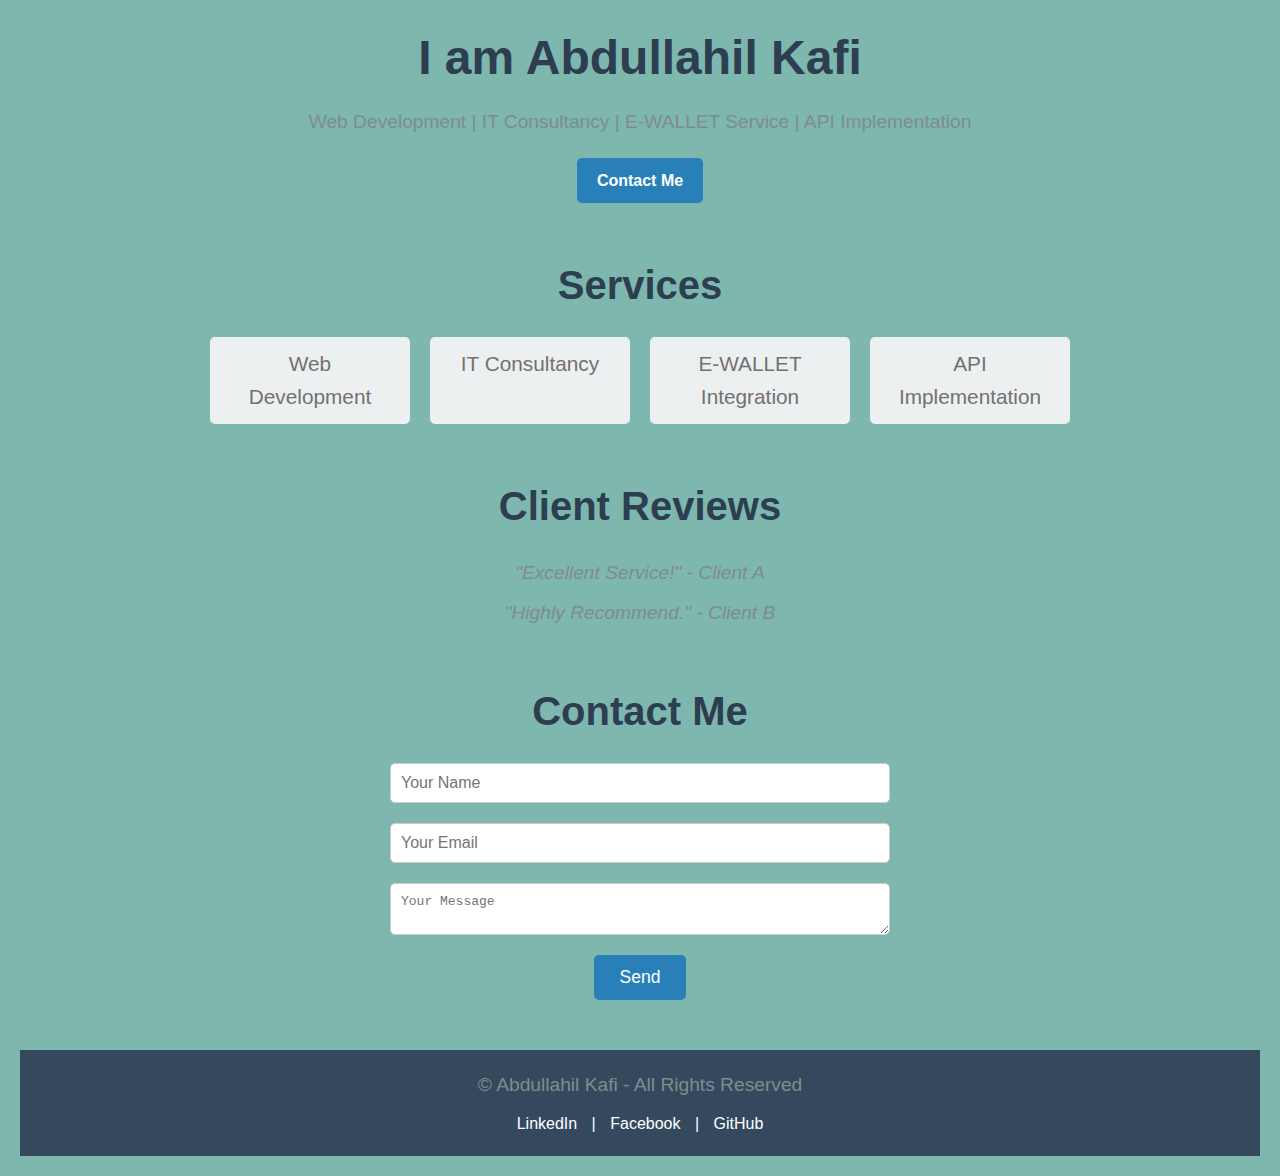
<file: .github/workflows/index.html>
<!DOCTYPE html>
<html lang="en">
<head>
  <meta charset="UTF-8">
  <meta name="viewport" content="width=device-width, initial-scale=1.0">
  <meta name="description" content="Abdullahil Kafi | Web Developer, IT Consultant, API Expert">
  <meta name="keywords" content="Web Development, IT Consultancy, E-Wallet, API Implementation, Abdullahil Kafi">
  <meta name="author" content="Abdullahil Kafi">
  <title>Abdullahil Kafi | Portfolio</title>
  <link rel="stylesheet" href="styles.css">
</head>
<body>
  <header>
    <h1>I am Abdullahil Kafi</h1>
    <p>Web Development | IT Consultancy | E-WALLET Service | API Implementation</p>
    <a href="#contact" class="btn">Contact Me</a>
  </header>

  <section id="services">
    <h2>Services</h2>
    <ul>
      <li>Web Development</li>
      <li>IT Consultancy</li>
      <li>E-WALLET Integration</li>
      <li>API Implementation</li>
    </ul>
  </section>

  <section id="reviews">
    <h2>Client Reviews</h2>
    <p>"Excellent Service!" - Client A</p>
    <p>"Highly Recommend." - Client B</p>
  </section>

  <section id="contact">
    <h2>Contact Me</h2>
    <form action="https://formspree.io/f/yourformid" method="POST">
      <input type="text" name="name" placeholder="Your Name" required>
      <input type="email" name="email" placeholder="Your Email" required>
      <textarea name="message" placeholder="Your Message" required></textarea>
      <button type="submit">Send</button>
    </form>
  </section>

  <footer>
    <p>© Abdullahil Kafi - All Rights Reserved</p>
    <div class="social">
      <a href="https://www.linkedin.com/in/yourprofile" target="_blank" rel="noopener noreferrer">LinkedIn</a> | 
      <a href="https://www.facebook.com/yourprofile" target="_blank" rel="noopener noreferrer">Facebook</a> | 
      <a href="https://github.com/yourprofile" target="_blank" rel="noopener noreferrer">GitHub</a>
    </div>
  </footer>
</body>
</html>
</file>
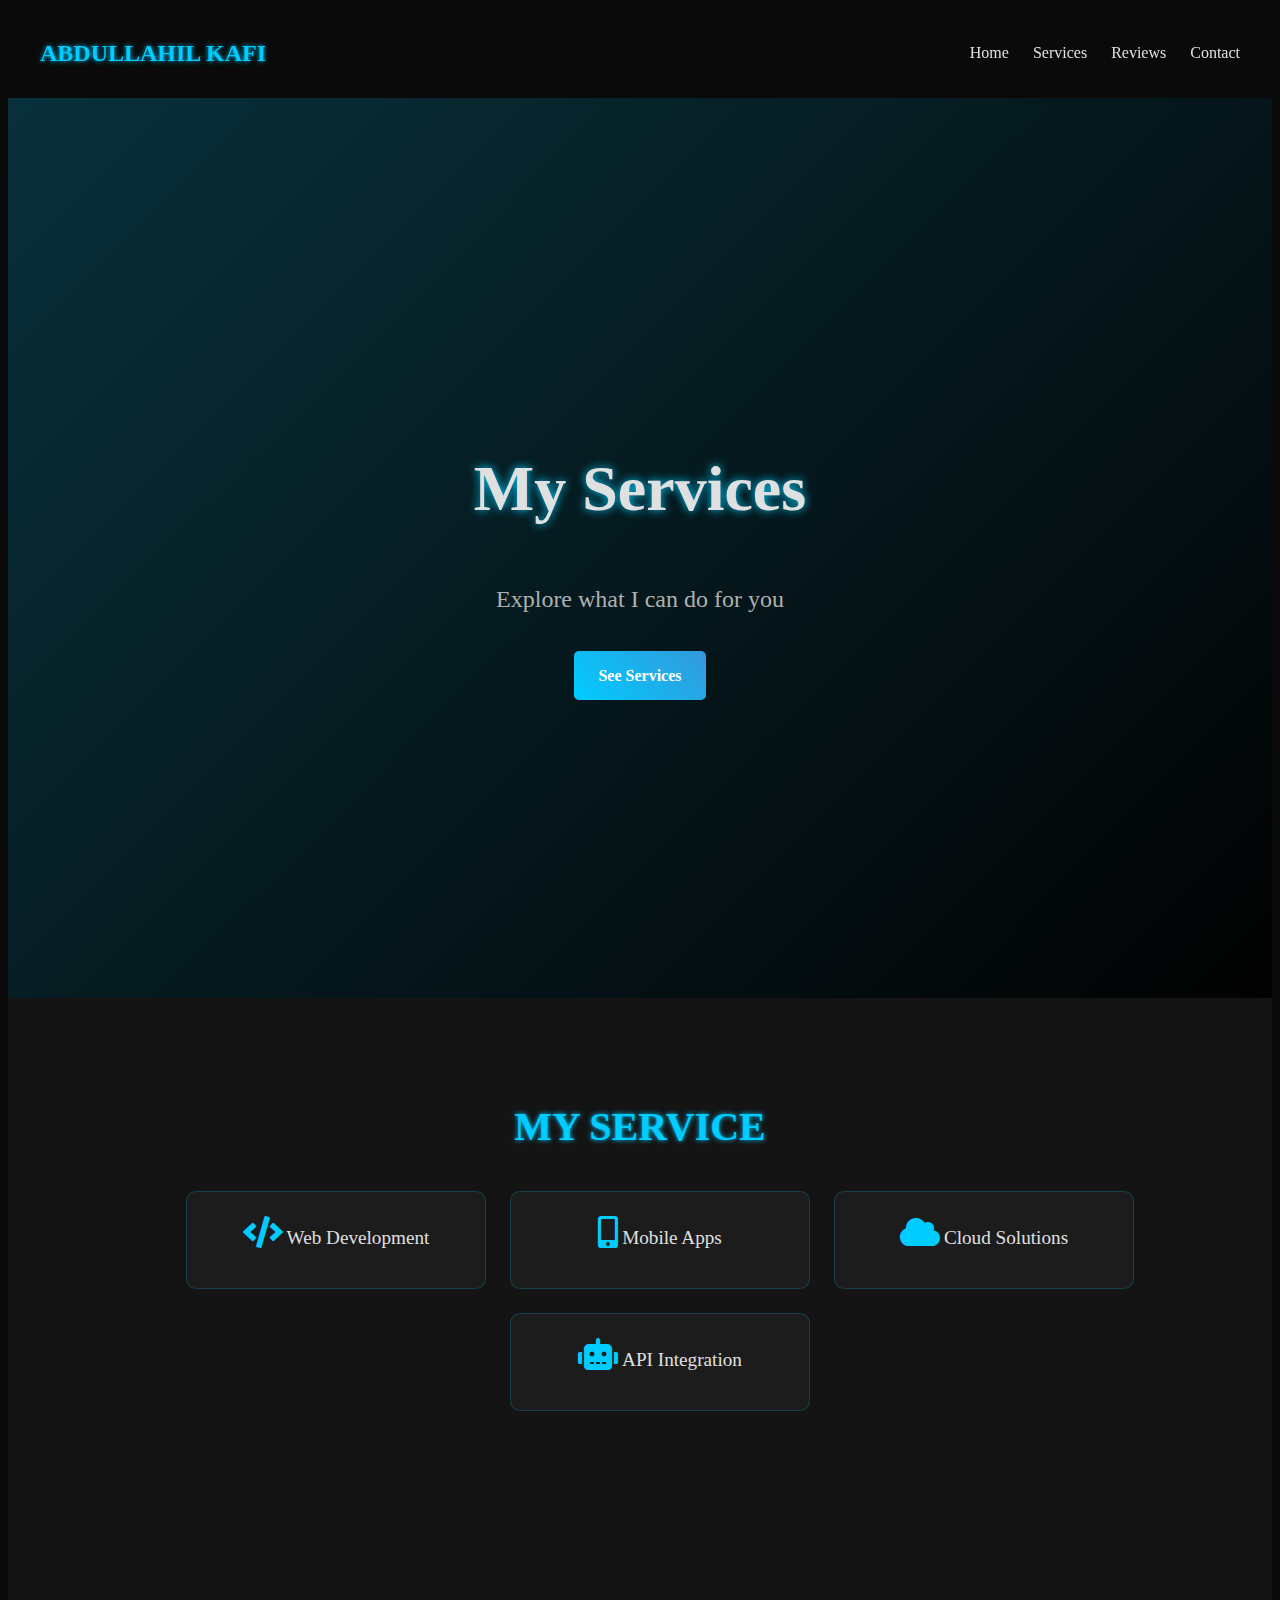
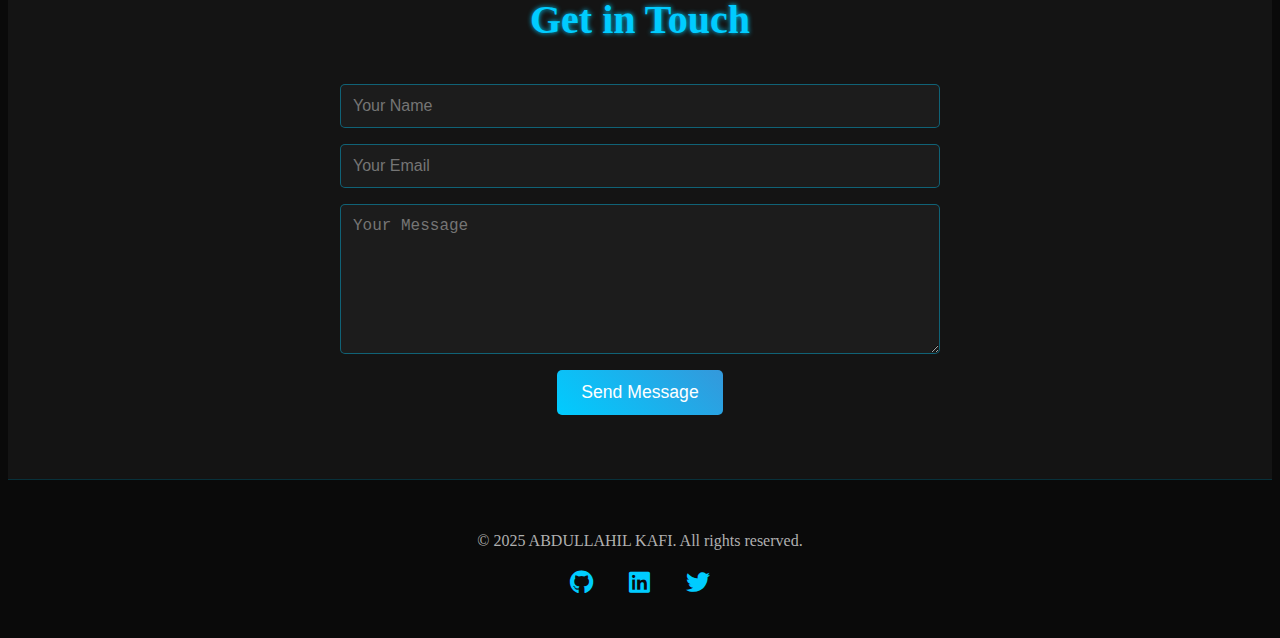
<file: services.html>
<html lang="en"><head>
    <meta charset="UTF-8">
    <meta name="viewport" content="width=device-width, initial-scale=1.0">
    <title>Services - ABDULLAHIL KAFI</title>
    
    <link rel="stylesheet" href="https://cdnjs.cloudflare.com/ajax/libs/font-awesome/5.15.4/css/all.min.css">
    <link href="https://fonts.googleapis.com/css2?family=Poppins:wght@300;400;600&amp;display=swap" rel="stylesheet">
    <style>

 {
  transition: box-shadow 0.3s, transform 0.3s;
}
 :hover {
  box-shadow: 0 0 10px #00ccff33, 0 0 20px #00ccff22;
  transform: scale(1.02);
  z-index: 1;
  position: relative;
}
         {
            margin: 0;
            padding: 0;
            box-sizing: border-box;
            font-family: 'Poppins', sans-serif;
        }

        body {
            line-height: 1.6;
            color: #e0e0e0;
            background: #0a0a0a;
            padding: 0;
            overflow-x: hidden;
        }

        /* Navigation */
        .navbar {
            background: rgba(10, 10, 10, 0.9);
            padding: 1rem 2rem;
            position: sticky;
            top: 0;
            z-index: 1000;
            display: flex;
            justify-content: space-between;
            align-items: center;
            backdrop-filter: blur(5px);
        }

        .navbar .logo {
            color: #00ccff;
            font-size: 1.5rem;
            font-weight: 600;
            text-shadow: 0 0 5px #00ccff;
        }

        .nav-links {
            display: flex;
            list-style: none;
        }

        .nav-links li {
            margin-left: 1.5rem;
        }

        .nav-links a {
            color: #e0e0e0;
            text-decoration: none;
            font-size: 1rem;
            transition: color 0.3s, text-shadow 0.3s;
        }

        .nav-links a:hover {
            color: #00ccff;
            text-shadow: 0 0 5px #00ccff;
        }

        .hamburger {
            display: none;
            color: #e0e0e0;
            font-size: 1.5rem;
            cursor: pointer;
        }

        /* Hero Section */
        .hero {
            height: 100vh;
            background: linear-gradient(135deg, rgba(0, 204, 255, 0.2), rgba(0, 0, 0, 0.8)), url('https://abd2-dev.github.io/Bossfolio/images/hero-bg.jpg');
            background-size: cover;
            background-position: center;
            display: flex;
            flex-direction: column;
            justify-content: center;
            align-items: center;
            text-align: center;
            color: #e0e0e0;
            padding: 0 1rem;
        }

        .hero h1 {
            font-size: clamp(2rem, 6vw, 4rem);
            margin-bottom: 1rem;
            text-shadow: 0 0 10px #00ccff;
        }

        .hero p {
            font-size: clamp(1rem, 2.5vw, 1.5rem);
            margin-bottom: 2rem;
            color: #b0b0b0;
        }

        .btn {
            display: inline-block;
            padding: 0.75rem 1.5rem;
            background: linear-gradient(45deg, #00ccff, #3498db);
            color: #fff;
            text-decoration: none;
            border-radius: 5px;
            font-weight: 600;
            transition: transform 0.3s, box-shadow 0.3s;
        }

        .btn:hover {
            transform: scale(1.05);
            box-shadow: 0 0 15px #00ccff;
        }

        /* Services Section */
        .services { 
            padding: 4rem 2rem;
            text-align: center;
            background: #141414;
        }

        .services h2 {
            font-size: clamp(1.5rem, 4vw, 2.5rem);
            margin-bottom: 2rem;
            color: #00ccff;
            text-shadow: 0 0 5px #00ccff;
        }

        .services ul {
            list-style: none;
            display: flex;
            flex-wrap: wrap;
            justify-content: center;
            gap: 1.5rem;
        }

        .services li {
            background: #1c1c1c;
            padding: 1.5rem;
            border-radius: 10px;
            width: 100%;
            max-width: 250px;
            text-align: center;
            transition: transform 0.3s, box-shadow 0.3s;
            border: 1px solid #00ccff33;
        }

        .services li:hover {
            transform: translateY(-5px);
            box-shadow: 0 0 15px #00ccff66;
        }

        .services li i {
            font-size: 2rem;
            color: #00ccff;
            margin-bottom: 1rem;
        }

        .services li span {
            font-size: 1.2rem;
            color: #e0e0e0;
        }

        /* Reviews Section */
        .reviews {
            padding: 4rem 2rem;
            text-align: center;
            background: #0a0a0a;
        }

        .reviews h2 {
            font-size: clamp(1.5rem, 4vw, 2.5rem);
            margin-bottom: 2rem;
            color: #00ccff;
            text-shadow: 0 0 5px #00ccff;
        }

        .reviews p {
            font-style: italic;
            color: #b0b0b0;
            font-size: clamp(1rem, 2vw, 1.2rem);
            margin-bottom: 1.5rem;
            max-width: 800px;
            margin-left: auto;
            margin-right: auto;
            padding: 1rem;
            background: #1c1c1c;
            border-radius: 10px;
            border: 1px solid #00ccff33;
        }

        /* Contact Section */
        .contact {
            padding: 4rem 2rem;
            text-align: center;
            background: #141414;
        }

        .contact h2 {
            font-size: clamp(1.5rem, 4vw, 2.5rem);
            margin-bottom: 2rem;
            color: #00ccff;
            text-shadow: 0 0 5px #00ccff;
        }

        .contact form {
            display: flex;
            flex-direction: column;
            align-items: center;
            gap: 1rem;
            max-width: 600px;
            margin: 0 auto;
        }

        .contact input,
        .contact textarea {
            width: 100%;
            padding: 0.75rem;
            border: 1px solid #00ccff66;
            border-radius: 5px;
            background: #1c1c1c;
            color: #e0e0e0;
            font-size: 1rem;
            transition: border-color 0.3s, box-shadow 0.3s;
        }

        .contact input:focus,
        .contact textarea:focus {
            border-color: #00ccff;
            box-shadow: 0 0 10px #00ccff66;
            outline: none;
        }

        .contact textarea {
            resize: vertical;
            min-height: 150px;
        }

        .contact button {
            padding: 0.75rem 1.5rem;
            background: linear-gradient(45deg, #00ccff, #3498db);
            color: #fff;
            border: none;
            border-radius: 5px;
            font-size: 1.1rem;
            cursor: pointer;
            transition: transform 0.3s, box-shadow 0.3s;
        }

        .contact button:hover {
            transform: scale(1.05);
            box-shadow: 0 0 15px #00ccff;
        }

        /* Footer */
        .footer {
            background: #0a0a0a;
            padding: 2rem;
            text-align: center;
            border-top: 1px solid #00ccff33;
        }

        .footer p {
            color: #b0b0b0;
            margin-bottom: 1rem;
        }

        .social a {
            color: #00ccff;
            font-size: 1.5rem;
            margin: 0 1rem;
            transition: color 0.3s, text-shadow 0.3s;
        }

        .social a:hover {
            color: #3498db;
            text-shadow: 0 0 10px #3498db;
        }

        /* Media Queries */
        @media (max-width: 768px) {
            .nav-links {
                display: none;
                flex-direction: column;
                position: absolute;
                top: 60px;
                left: 0;
                background: #0a0a0a;
                width: 100%;
                padding: 1rem;
                border-top: 1px solid #00ccff33;
            }

            .nav-links.active {
                display: flex;
            }

            .nav-links li {
                margin: 0.5rem 0;
            }

            .hamburger {
                display: block;
            }

            .hero h1 {
                font-size: clamp(1.5rem, 5vw, 3rem);
            }

            .hero p {
                font-size: clamp(0.9rem, 2vw, 1.2rem);
            }

            .services ul {
                flex-direction: column;
                align-items: center;
            }

            .services li {
                max-width: 300px;
            }

            .contact form {
                width: 90%;
            }
        }

        @media (max-width: 600px) {
            .navbar {
                padding: 1rem;
            }

            .services,
            .reviews,
            .contact {
                padding: 2rem 1rem;
            }

            .services li {
                max-width: 100%;
            }

            .reviews p {
                font-size: 1rem;
            }

            .contact button {
                font-size: 1rem;
            }
        }
    </style>
</head>
<body>
    <!-- Navigation -->
    <nav class="navbar">
        <div class="logo">ABDULLAHIL KAFI</div>
        <ul class="nav-links">
            <li><a href="index.html">Home</a></li>
            <li><a href="#services">Services</a></li>
            <li><a href="index.html#reviews">Reviews</a></li>
            <li><a href="#contact">Contact</a></li>
        </ul>
        <div class="hamburger">
            <i class="fas fa-bars"></i>
        </div>
    </nav>

    <!-- Hero Section -->
    <section id="home" class="hero">
        <h1>My Services</h1>
        <p>Explore what I can do for you</p>
        <a href="#services" class="btn">See Services</a>
    </section>

    <!-- Services Section -->
    <section id="services" class="services">
        <h2>MY SERVICE</h2>
        <ul>
            <li>
                <i class="fas fa-code"></i>
                <span>Web Development</span>
            </li>
            <li>
                <i class="fas fa-mobile-alt"></i>
                <span>Mobile Apps</span>
            </li>
            <li>
                <i class="fas fa-cloud"></i>
                <span>Cloud Solutions</span>
            </li>
            <li>
                <i class="fas fa-robot"></i>
                <span>API Integration</span>
            </li>
        </ul>
    </section>


    <!-- Contact Section -->
    <section id="contact" class="contact">
        <h2>Get in Touch</h2>
        <form id="contact-form">
            <input type="text" id="name" placeholder="Your Name" required="">
            <input type="email" id="email" placeholder="Your Email" required="">
            <textarea id="message" placeholder="Your Message" required=""></textarea>
            <button type="submit">Send Message</button>
        </form>
    </section>

    <!-- Footer -->
    <footer class="footer">
        <p>© 2025 ABDULLAHIL KAFI. All rights reserved.</p>
        <div class="social">
            <a href="https://abd2-dev.github.io/abd.Bossfolio/" target="_blank"><i class="fab fa-github"></i></a>
            <a href="https://linkedin.com" target="_blank"><i class="fab fa-linkedin"></i></a>
            <a href="https://twitter.com" target="_blank"><i class="fab fa-twitter"></i></a>
        </div>
    </footer>

    <script>
        // Hamburger Menu Toggle
        const hamburger = document.querySelector('.hamburger');
        const navLinks = document.querySelector('.nav-links');

        hamburger.addEventListener('click', () => {
            navLinks.classList.toggle('active');
        });

        // Smooth Scroll
        document.querySelectorAll('a[href^="#"]').forEach(anchor => {
            anchor.addEventListener('click', function(e) {
                e.preventDefault();
                document.querySelector(this.getAttribute('href')).scrollIntoView({
                    behavior: 'smooth'
                });
                navLinks.classList.remove('active'); // Close menu on link click
            });
        });

        // Contact Form Submission
        document.getElementById('contact-form').addEventListener('submit', function(e) {
            e.preventDefault();
            const name = document.getElementById('name').value;
            const email = document.getElementById('email').value;
            const message = document.getElementById('message').value;

            // Demo alert for form submission
            alert(`Message sent!\nName: ${name}\nEmail: ${email}\nMessage: ${message}`);
            this.reset();
        });
    </script>


</body></html>
</file>
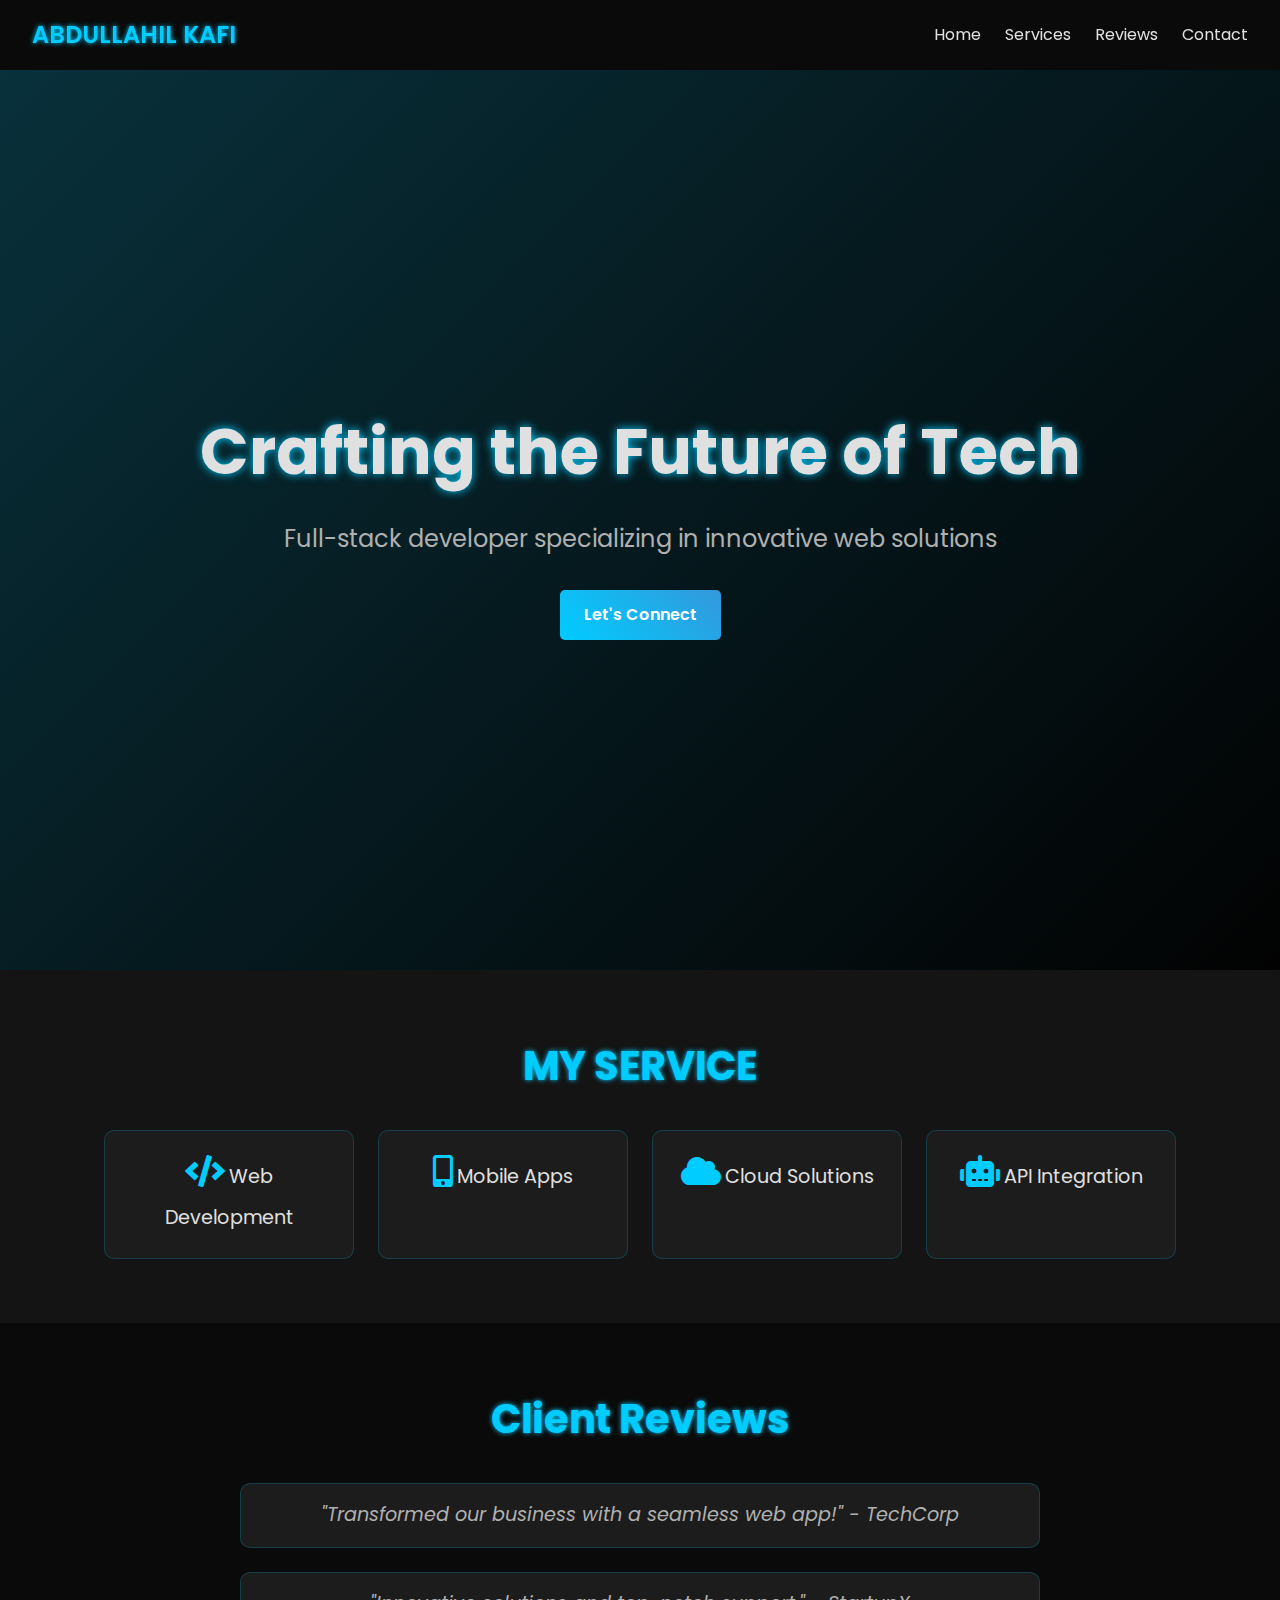
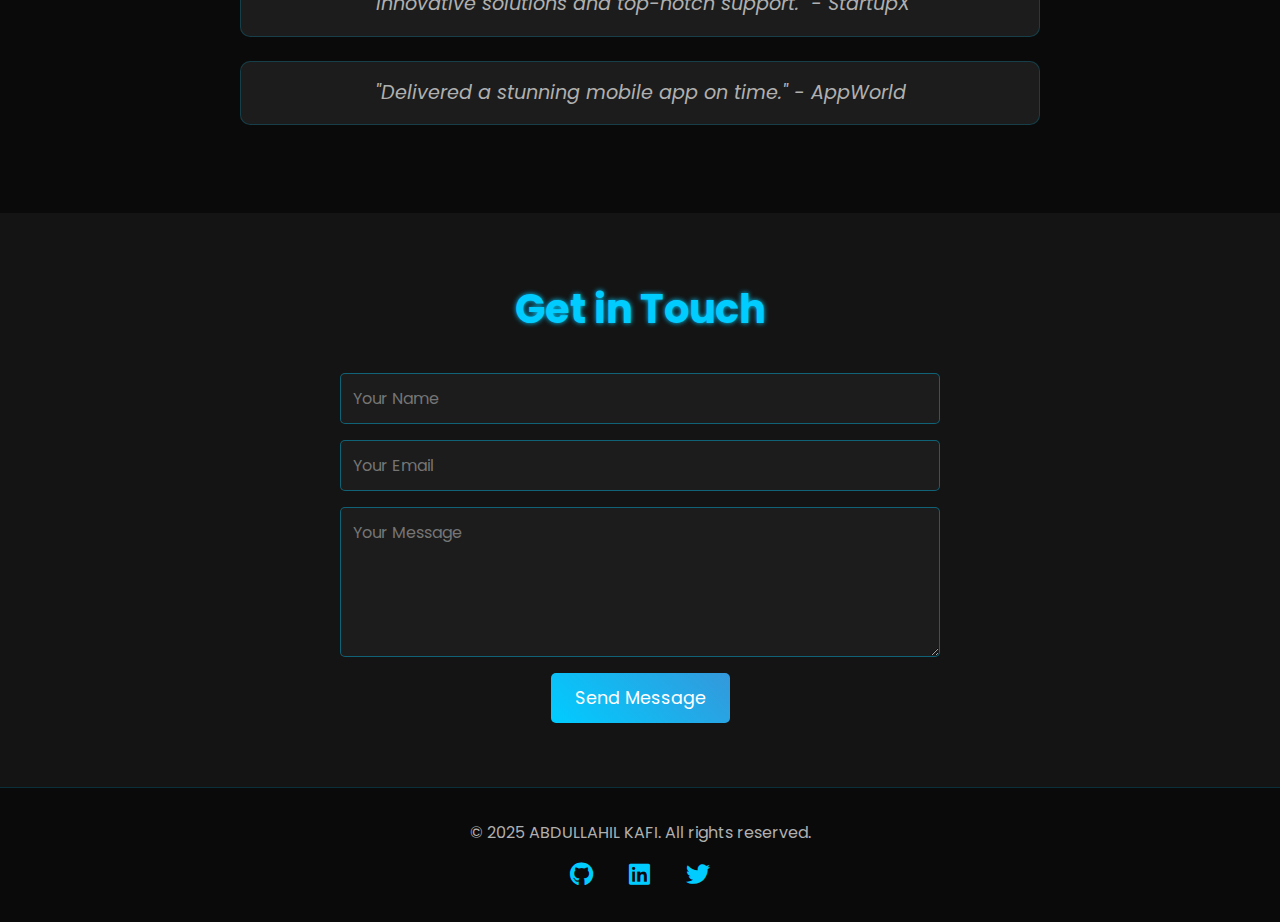
<file: docs/index 1.html>
<html lang="en"><head>
    <meta charset="UTF-8">
    <meta name="viewport" content="width=device-width, initial-scale=1.0">
    <title>ABDULLAHIL KAFI</title>
    <link rel="icon" href="favicon.svg" type="image/svg+xml">
    
    <link rel="stylesheet" href="https://cdnjs.cloudflare.com/ajax/libs/font-awesome/5.15.4/css/all.min.css">
    <link href="https://fonts.googleapis.com/css2?family=Poppins:wght@300;400;600&amp;display=swap" rel="stylesheet">
    <style>
        * {
            margin: 0;
            padding: 0;
            box-sizing: border-box;
            font-family: 'Poppins', sans-serif;
        }

        body {
            line-height: 1.6;
            color: #e0e0e0;
            background: #0a0a0a;
            padding: 0;
            overflow-x: hidden;
        }

        /* Navigation */
        .navbar {
            background: rgba(10, 10, 10, 0.9);
            padding: 1rem 2rem;
            position: sticky;
            top: 0;
            z-index: 1000;
            display: flex;
            justify-content: space-between;
            align-items: center;
            backdrop-filter: blur(5px);
        }

        .navbar .logo {
            color: #00ccff;
            font-size: 1.5rem;
            font-weight: 600;
            text-shadow: 0 0 5px #00ccff;
        }

        .nav-links {
            display: flex;
            list-style: none;
        }

        .nav-links li {
            margin-left: 1.5rem;
        }

        .nav-links a {
            color: #e0e0e0;
            text-decoration: none;
            font-size: 1rem;
            transition: color 0.3s, text-shadow 0.3s;
        }

        .nav-links a:hover {
            color: #00ccff;
            text-shadow: 0 0 5px #00ccff;
        }

        .hamburger {
            display: none;
            color: #e0e0e0;
            font-size: 1.5rem;
            cursor: pointer;
        }

        /* Hero Section */
        .hero {
            height: 100vh;
            background: linear-gradient(135deg, rgba(0, 204, 255, 0.2), rgba(0, 0, 0, 0.8)), url('https://abd2-dev.github.io/Bossfolio/images/hero-bg.jpg');
            background-size: cover;
            background-position: center;
            display: flex;
            flex-direction: column;
            justify-content: center;
            align-items: center;
            text-align: center;
            color: #e0e0e0;
            padding: 0 1rem;
        }

        .hero h1 {
            font-size: clamp(2rem, 6vw, 4rem);
            margin-bottom: 1rem;
            text-shadow: 0 0 10px #00ccff;
        }

        .hero p {
            font-size: clamp(1rem, 2.5vw, 1.5rem);
            margin-bottom: 2rem;
            color: #b0b0b0;
        }

        .btn {
            display: inline-block;
            padding: 0.75rem 1.5rem;
            background: linear-gradient(45deg, #00ccff, #3498db);
            color: #fff;
            text-decoration: none;
            border-radius: 5px;
            font-weight: 600;
            transition: transform 0.3s, box-shadow 0.3s;
        }

        .btn:hover {
            transform: scale(1.05);
            box-shadow: 0 0 15px #00ccff;
        }

        /* Services Section */
        .services { 
            padding: 4rem 2rem;
            text-align: center;
            background: #141414;
        }

        .services h2 {
            font-size: clamp(1.5rem, 4vw, 2.5rem);
            margin-bottom: 2rem;
            color: #00ccff;
            text-shadow: 0 0 5px #00ccff;
        }

        .services ul {
            list-style: none;
            display: flex;
            flex-wrap: wrap;
            justify-content: center;
            gap: 1.5rem;
        }

        .services li {
            background: #1c1c1c;
            padding: 1.5rem;
            border-radius: 10px;
            width: 100%;
            max-width: 250px;
            text-align: center;
            transition: transform 0.3s, box-shadow 0.3s;
            border: 1px solid #00ccff33;
        }

        .services li:hover {
            transform: translateY(-5px);
            box-shadow: 0 0 15px #00ccff66;
        }

        .services li i {
            font-size: 2rem;
            color: #00ccff;
            margin-bottom: 1rem;
        }

        .services li span {
            font-size: 1.2rem;
            color: #e0e0e0;
        }

        /* Reviews Section */
        .reviews {
            padding: 4rem 2rem;
            text-align: center;
            background: #0a0a0a;
        }

        .reviews h2 {
            font-size: clamp(1.5rem, 4vw, 2.5rem);
            margin-bottom: 2rem;
            color: #00ccff;
            text-shadow: 0 0 5px #00ccff;
        }

        .reviews p {
            font-style: italic;
            color: #b0b0b0;
            font-size: clamp(1rem, 2vw, 1.2rem);
            margin-bottom: 1.5rem;
            max-width: 800px;
            margin-left: auto;
            margin-right: auto;
            padding: 1rem;
            background: #1c1c1c;
            border-radius: 10px;
            border: 1px solid #00ccff33;
        }

        /* Contact Section */
        .contact {
            padding: 4rem 2rem;
            text-align: center;
            background: #141414;
        }

        .contact h2 {
            font-size: clamp(1.5rem, 4vw, 2.5rem);
            margin-bottom: 2rem;
            color: #00ccff;
            text-shadow: 0 0 5px #00ccff;
        }

        .contact form {
            display: flex;
            flex-direction: column;
            align-items: center;
            gap: 1rem;
            max-width: 600px;
            margin: 0 auto;
        }

        .contact input,
        .contact textarea {
            width: 100%;
            padding: 0.75rem;
            border: 1px solid #00ccff66;
            border-radius: 5px;
            background: #1c1c1c;
            color: #e0e0e0;
            font-size: 1rem;
            transition: border-color 0.3s, box-shadow 0.3s;
        }

        .contact input:focus,
        .contact textarea:focus {
            border-color: #00ccff;
            box-shadow: 0 0 10px #00ccff66;
            outline: none;
        }

        .contact textarea {
            resize: vertical;
            min-height: 150px;
        }

        .contact button {
            padding: 0.75rem 1.5rem;
            background: linear-gradient(45deg, #00ccff, #3498db);
            color: #fff;
            border: none;
            border-radius: 5px;
            font-size: 1.1rem;
            cursor: pointer;
            transition: transform 0.3s, box-shadow 0.3s;
        }

        .contact button:hover {
            transform: scale(1.05);
            box-shadow: 0 0 15px #00ccff;
        }

        /* Footer */
        .footer {
            background: #0a0a0a;
            padding: 2rem;
            text-align: center;
            border-top: 1px solid #00ccff33;
        }

        .footer p {
            color: #b0b0b0;
            margin-bottom: 1rem;
        }

        .social a {
            color: #00ccff;
            font-size: 1.5rem;
            margin: 0 1rem;
            transition: color 0.3s, text-shadow 0.3s;
        }

        .social a:hover {
            color: #3498db;
            text-shadow: 0 0 10px #3498db;
        }

        /* Media Queries */
        @media (max-width: 768px) {
            .nav-links {
                display: none;
                flex-direction: column;
                position: absolute;
                top: 60px;
                left: 0;
                background: #0a0a0a;
                width: 100%;
                padding: 1rem;
                border-top: 1px solid #00ccff33;
            }

            .nav-links.active {
                display: flex;
            }

            .nav-links li {
                margin: 0.5rem 0;
            }

            .hamburger {
                display: block;
            }

            .hero h1 {
                font-size: clamp(1.5rem, 5vw, 3rem);
            }

            .hero p {
                font-size: clamp(0.9rem, 2vw, 1.2rem);
            }

            .services ul {
                flex-direction: column;
                align-items: center;
            }

            .services li {
                max-width: 300px;
            }

            .contact form {
                width: 90%;
            }
        }

        @media (max-width: 600px) {
            .navbar {
                padding: 1rem;
            }

            .services,
            .reviews,
            .contact {
                padding: 2rem 1rem;
            }

            .services li {
                max-width: 100%;
            }

            .reviews p {
                font-size: 1rem;
            }

            .contact button {
                font-size: 1rem;
            }
        }
    </style>
</head>
<body>
    <!-- Navigation -->
    <nav class="navbar">
        <div class="logo">ABDULLAHIL KAFI</div>
        <ul class="nav-links">
            <li><a href="#home">Home</a></li>
            <li><a href="services.html">Services</a></li>
            <li><a href="#reviews">Reviews</a></li>
            <li><a href="#contact">Contact</a></li>
        </ul>
        <div class="hamburger">
            <i class="fas fa-bars"></i>
        </div>
    </nav>

    <!-- Hero Section -->
    <section id="home" class="hero">
        <h1>Crafting the Future of Tech</h1>
        <p>Full-stack developer specializing in innovative web solutions</p>
        <a href="#contact" class="btn">Let's Connect</a>
    </section>

    <!-- Services Section -->
    <section id="services" class="services">
        <h2>MY SERVICE</h2>
        <ul>
            <li>
                <i class="fas fa-code"></i>
                <span>Web Development</span>
            </li>
            <li>
                <i class="fas fa-mobile-alt"></i>
                <span>Mobile Apps</span>
            </li>
            <li>
                <i class="fas fa-cloud"></i>
                <span>Cloud Solutions</span>
            </li>
            <li>
                <i class="fas fa-robot"></i>
                <span>API Integration</span>
            </li>
        </ul>
    </section>

    <!-- Reviews Section -->
    <section id="reviews" class="reviews">
        <h2>Client Reviews</h2>
        <p>"Transformed our business with a seamless web app!" - TechCorp</p>
        <p>"Innovative solutions and top-notch support." - StartupX</p>
        <p>"Delivered a stunning mobile app on time." - AppWorld</p>
    </section>

    <!-- Contact Section -->
    <section id="contact" class="contact">
        <h2>Get in Touch</h2>
        <form id="contact-form">
            <input type="text" id="name" placeholder="Your Name" required="">
            <input type="email" id="email" placeholder="Your Email" required="">
            <textarea id="message" placeholder="Your Message" required=""></textarea>
            <button type="submit">Send Message</button>
        </form>
    </section>

    <!-- Footer -->
    <footer class="footer">
        <p>© 2025 ABDULLAHIL KAFI. All rights reserved.</p>
        <div class="social">
            <a href="https://abd2-dev.github.io/Bossfolio" target="_blank"><i class="fab fa-github"></i></a>
            <a href="https://linkedin.com" target="_blank"><i class="fab fa-linkedin"></i></a>
            <a href="https://twitter.com" target="_blank"><i class="fab fa-twitter"></i></a>
        </div>
    </footer>

    <script>
        // Hamburger Menu Toggle
        const hamburger = document.querySelector('.hamburger');
        const navLinks = document.querySelector('.nav-links');

        hamburger.addEventListener('click', () => {
            navLinks.classList.toggle('active');
        });

        // Smooth Scroll
        document.querySelectorAll('a[href^="#"]').forEach(anchor => {
            anchor.addEventListener('click', function(e) {
                e.preventDefault();
                document.querySelector(this.getAttribute('href')).scrollIntoView({
                    behavior: 'smooth'
                });
                navLinks.classList.remove('active'); // Close menu on link click
            });
        });

        // Contact Form Submission
        document.getElementById('contact-form').addEventListener('submit', function(e) {
            e.preventDefault();
            const name = document.getElementById('name').value;
            const email = document.getElementById('email').value;
            const message = document.getElementById('message').value;

            // Demo alert for form submission
            alert(`Message sent!\nName: ${name}\nEmail: ${email}\nMessage: ${message}`);
            this.reset();
        });
    </script>


</body></html>
</file>
<file: .github/workflows/styles.css>
/* Reset some default styles for consistency */
* {
  margin: 0;
  padding: 0;
  box-sizing: border-box;
}

body {
  font-family: 'Arial', sans-serif;
  line-height: 1.6;
  color: #757070;
  background-color: #42968ab0;
  padding: 20px;
}

header {
  text-align: center;
  margin-bottom: 50px;
}

h1 {
  font-size: 3em;
  margin-bottom: 10px;
  color: #2c3e50;
}

p {
  font-size: 1.2em;
  margin-bottom: 20px;
  color: #7f8c8d;
}

.btn {
  display: inline-block;
  padding: 10px 20px;
  background-color: #2980b9;
  color: #fff;
  text-decoration: none;
  border-radius: 5px;
  font-weight: bold;
  transition: background-color 0.3s;
}

.btn:hover {
  background-color: #3498db;
}

/* Services Section */
#services {
  margin-bottom: 50px;
  text-align: center;
}

#services h2 {
  font-size: 2.5em;
  margin-bottom: 20px;
  color: #2c3e50;
}

#services ul {
  list-style: none;
  display: flex;
  justify-content: center;
  gap: 20px;
  flex-wrap: wrap;
}

#services li {
  font-size: 1.3em;
  background-color: #ecf0f1;
  padding: 10px 20px;
  border-radius: 5px;
  width: 200px;
  text-align: center;
}

#services li:hover {
  background-color: #3498db;
  color: #fff;
}

/* Client Reviews Section */
#reviews {
  margin-bottom: 50px;
  text-align: center;
}

#reviews h2 {
  font-size: 2.5em;
  margin-bottom: 20px;
  color: #2c3e50;
}

#reviews p {
  font-style: italic;
  color: #7f8c8d;
  font-size: 1.2em;
  margin-bottom: 10px;
}

/* Contact Section */
#contact {
  text-align: center;
}

#contact h2 {
  font-size: 2.5em;
  margin-bottom: 20px;
  color: #2c3e50;
}

form {
  display: flex;
  flex-direction: column;
  align-items: center;
  gap: 20px;
}

input, textarea {
  width: 100%;
  max-width: 500px;
  padding: 10px;
  border-radius: 5px;
  border: 1px solid #ccc;
  font-size: 1em;
}

input:focus, textarea:focus {
  border-color: #3498db;
  outline: none;
}

button {
  padding: 12px 25px;
  background-color: #2980b9;
  color: #fff;
  border: none;
  border-radius: 5px;
  font-size: 1.1em;
  cursor: pointer;
  transition: background-color 0.3s;
}

button:hover {
  background-color: #3498db;
}

/* Footer */
footer {
  text-align: center;
  margin-top: 50px;
  padding: 20px 0;
  background-color: #34495e;
  color: #fff;
}

footer p {
  margin-bottom: 10px;
}

.social a {
  color: #fff;
  text-decoration: none;
  margin: 0 10px;
}

.social a:hover {
  color: #3498db;
}

/* Responsive Design */
@media (max-width: 768px) {
  header h1 {
    font-size: 2.5em;
  }

  header p {
    font-size: 1em;
  }

  #services ul {
    flex-direction: column;
    align-items: center;
  }

  #services li {
    width: 100%;
    max-width: 300px;
  }

  form {
    width: 100%;
  }

  input, textarea {
    width: 90%;
  }

  footer {
    padding: 20px 0;
  }
}

@media (max-width: 480px) {
  header h1 {
    font-size: 2em;
  }

  #services li {
    font-size: 1.1em;
  }

  #reviews p {
    font-size: 1em;
  }

  button {
    font-size: 1em;
  }
}
</file>
